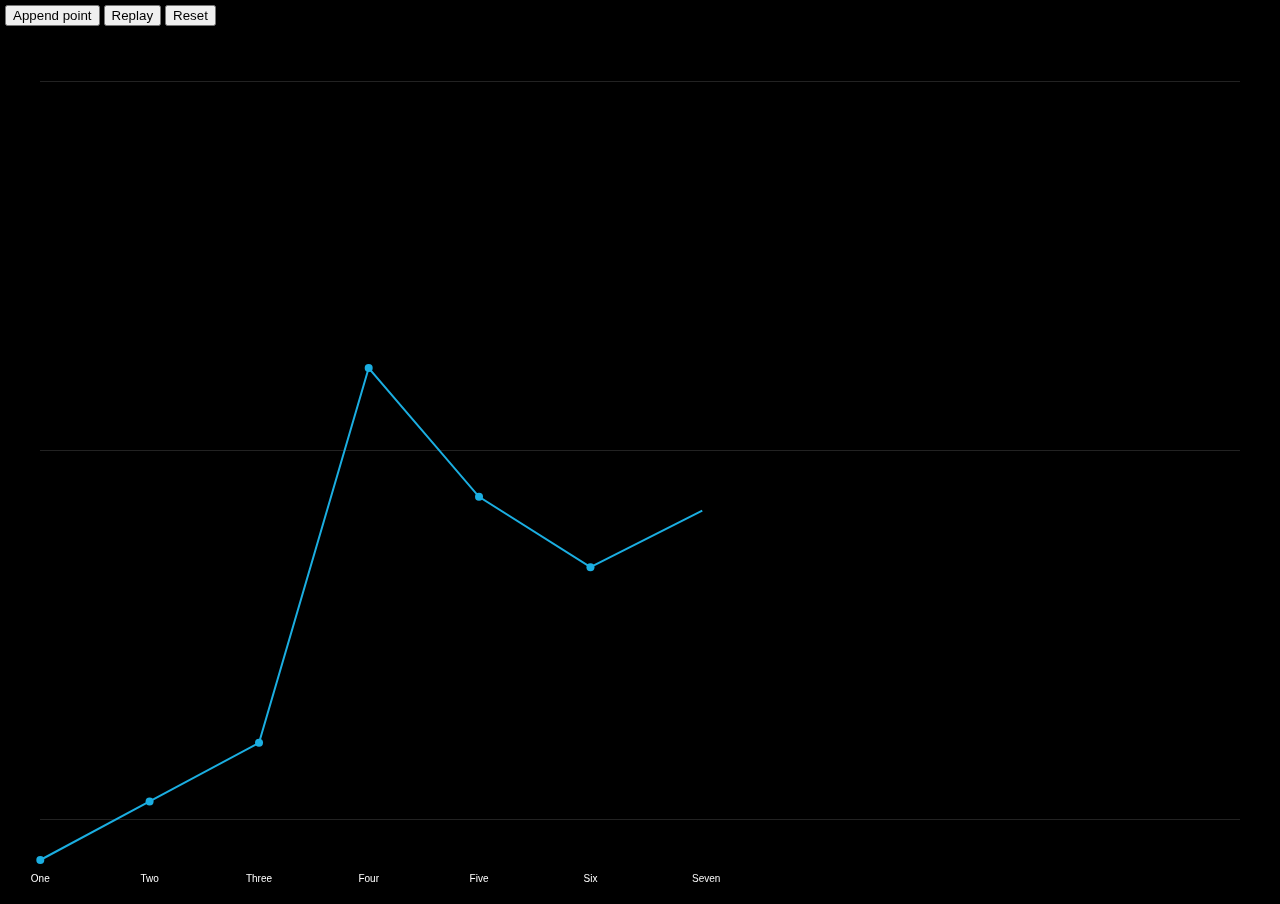
<file: 前端/动态折线图-学习/index.html>
<!DOCTYPE html>
<html>

<head>
	<meta charset="UTF-8">

	<title>HTML5 Canvas动画折线图DEMO演示</title>

    <link rel="stylesheet" href="style.css" media="screen" type="text/css" />
</head>



<body>
<div>
	<button onclick="append();">Append point</button>
	<button onclick="restart();">Replay</button>
	<button onclick="reset();">Reset</button>
</div>


<div style="text-align:center;clear:both;position:absolute;top:0;left:280px"></div>


<script src="index.js"></script>


</body>
</html>
</file>
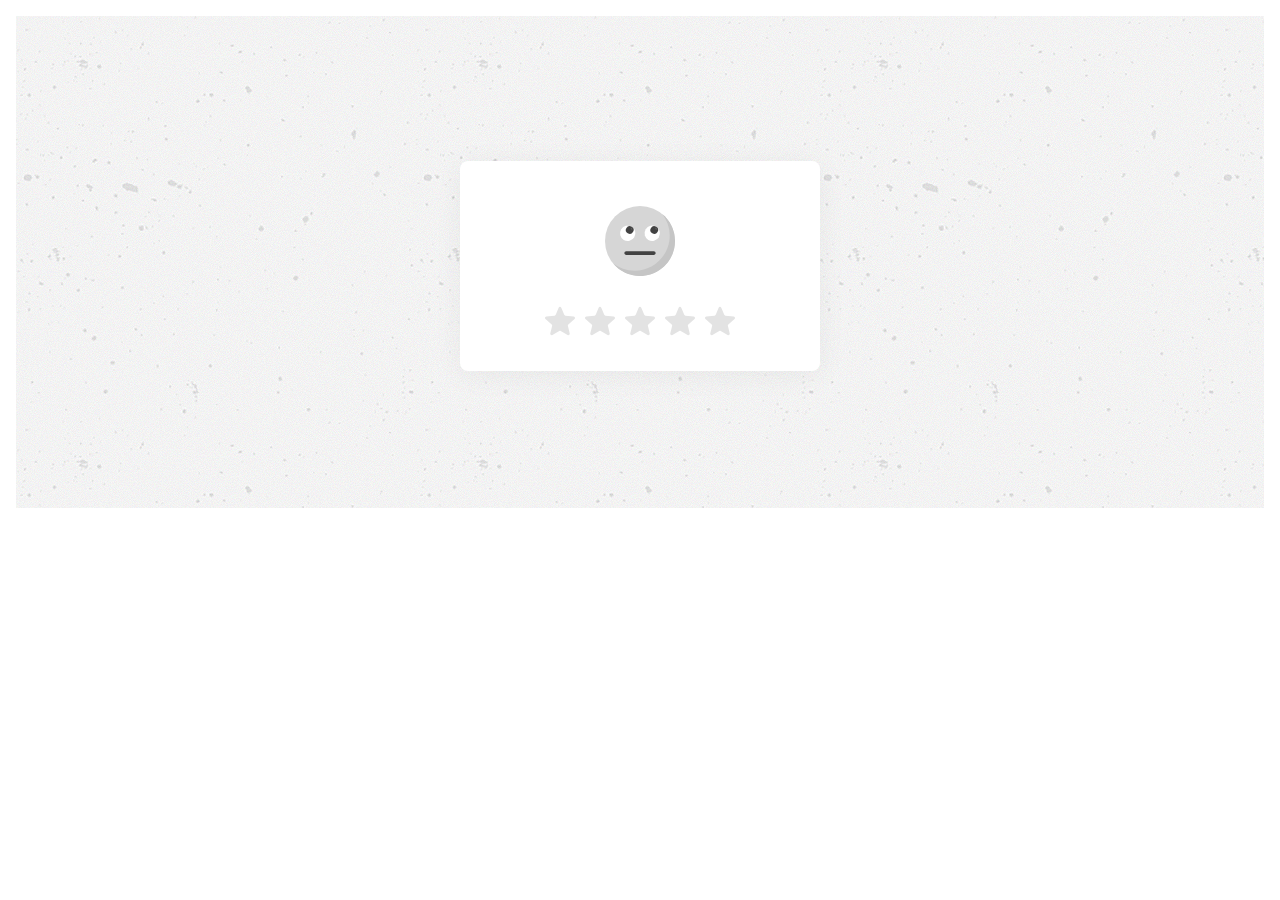
<file: 前端/打分按钮/index.html>
<!DOCTYPE html>
<html lang="en" >
<head>
<meta charset="UTF-8">
<title>CSS3 SVG实现带表情的投票打分插件DEMO演示</title>

<link rel="stylesheet" href="css/style.css">

</head>
<body>
<div style="text-align:center;clear:both">
</div>
<iframe frameborder="0" scrolling="no" src="index2.html" width="100%" height="500px"></iframe>
</body>
</html>
</file>
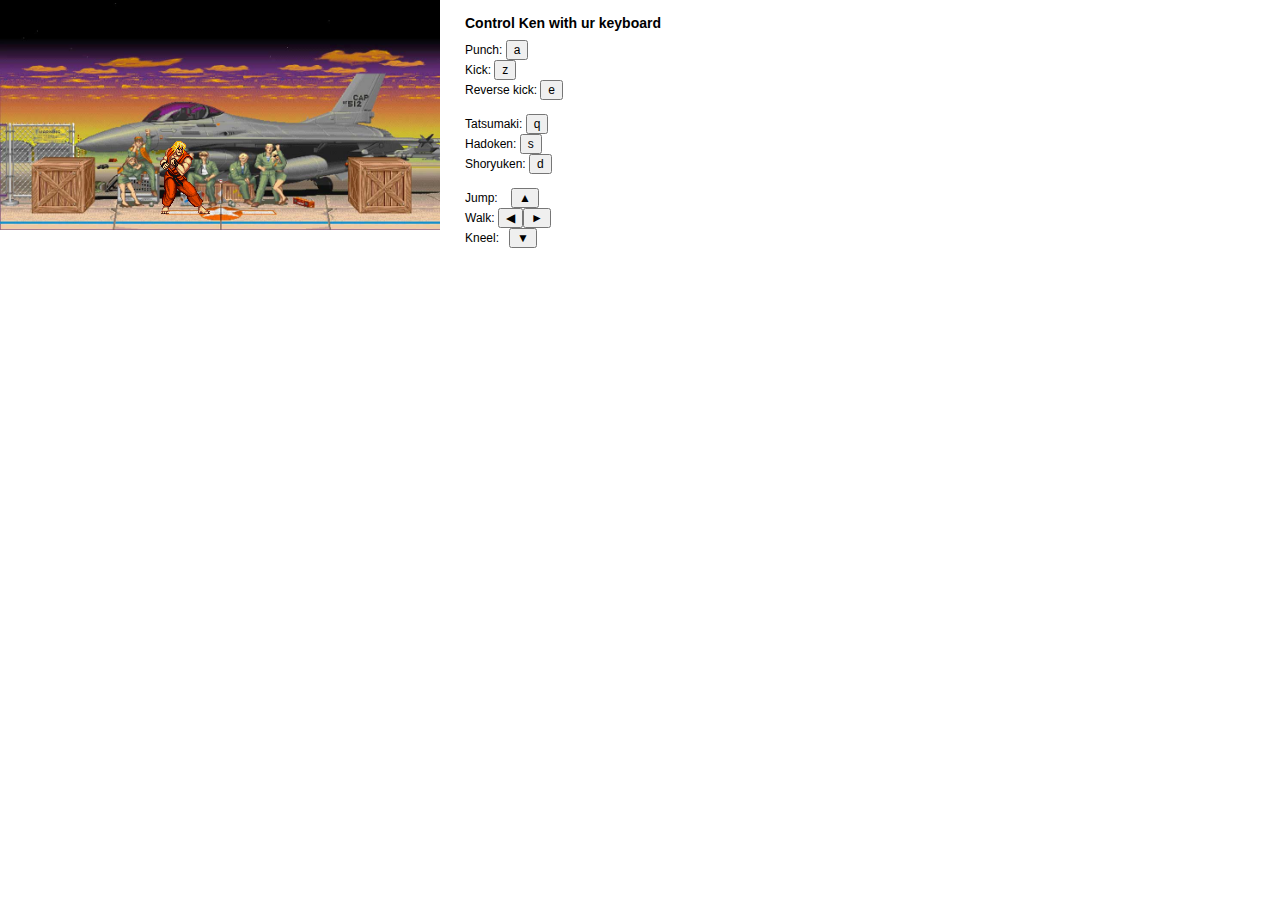
<file: 前端/拳皇基础/index.html>
<!DOCTYPE html>
<html>

<head>

  <meta charset="UTF-8">

  <title>HTML5街头霸王游戏DEMO演示</title>

  <link rel="stylesheet" href="css/normalize.css">

    <link rel="stylesheet" href="css/style.css" media="screen" type="text/css" />

</head>

<body>

  <div class="stage">
  <div class="ken stance"></div>
</div>

<div class="commands">
  <h1>Control Ken with ur keyboard</h1>

    Punch: <button id="a">a</button><br>
    Kick: <button id="z">z</button><br>
    Reverse kick: <button id="e">e</button><br>
    <br>
    Tatsumaki: <button id="q">q</button><br>
    Hadoken: <button id="s">s</button><br>
    Shoryuken: <button id="d">d</button><br>
    <br>
    Jump: &nbsp;&nbsp;&nbsp;<button id="up">▲</button><br>
    Walk: <button id="left">◀</button><button id="right">►</button><br>
    Kneel: &nbsp;&nbsp;<button id="down">▼</button>
</div>

  <script src='js/jquery.js'></script>
  <script src="js/index.js"></script>
<div style="text-align:center;clear:both;">
</div>
</body>

</html>
</file>
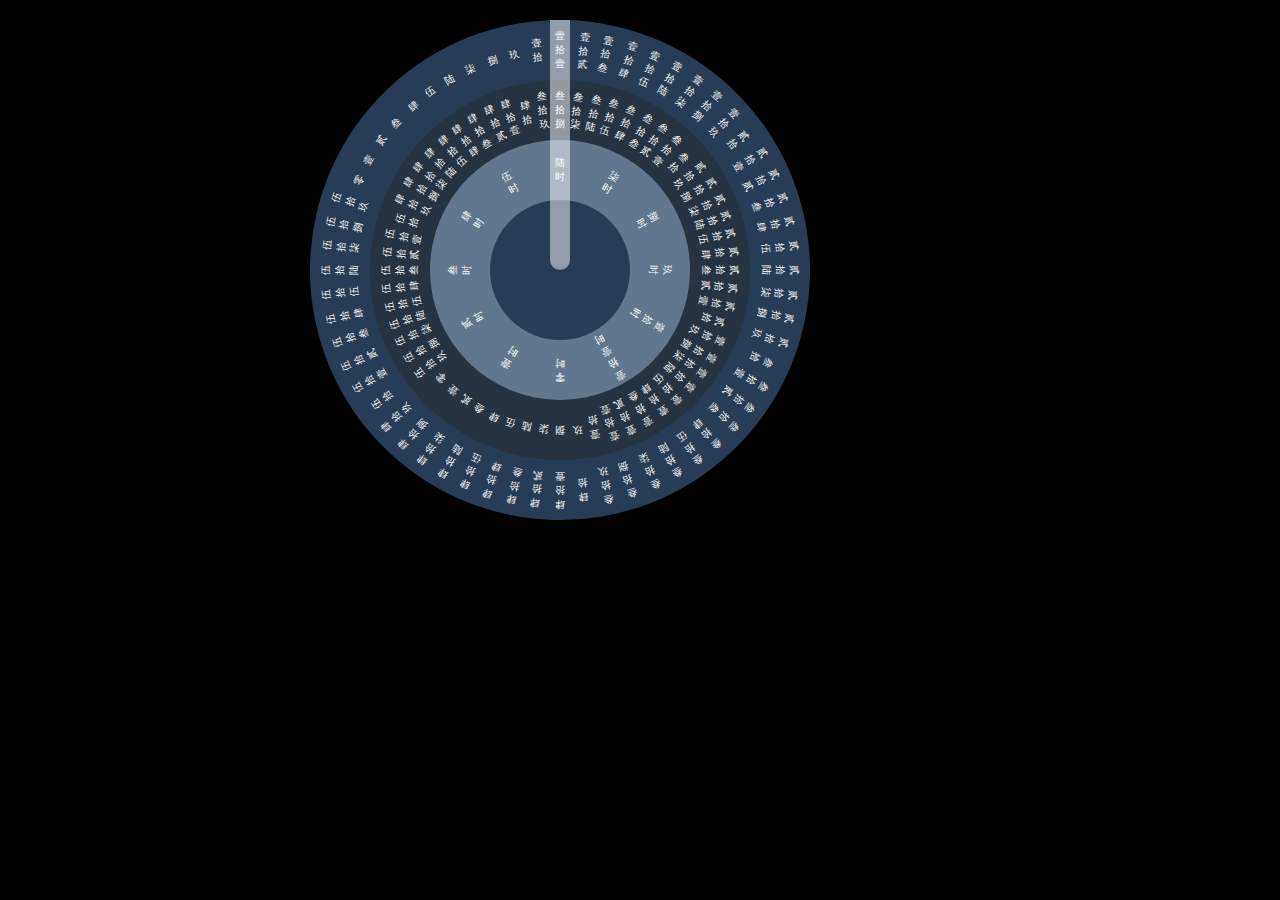
<file: 前端/网红时钟/index.html>
<!DOCTYPE html>
<html lang="en">
<head>
<meta charset="UTF-8">
<title>Title</title>

<link rel="stylesheet" href="common.css">
<link rel="stylesheet" href="demo5.css">

<script src="jquery-1.10.1.min.js"></script>
<script src="rotate.js"></script>
<script src="numToChinese.js"></script>
<script src="demo5.js"></script>

</head>
<body>
<div class="clock">
    <div class="second">
        <ul></ul>
        <div class="showRod"></div>
        <div class="needle"></div>
    </div>
    <div class="minute">
        <ul></ul>
    </div>
    <div class="hour">
        <ul></ul>
    </div>
    <div class="day"></div>
</div>

<script>
    window.onload = function(){
        secondHtml();
    }
</script>

</body>
</html>
</file>
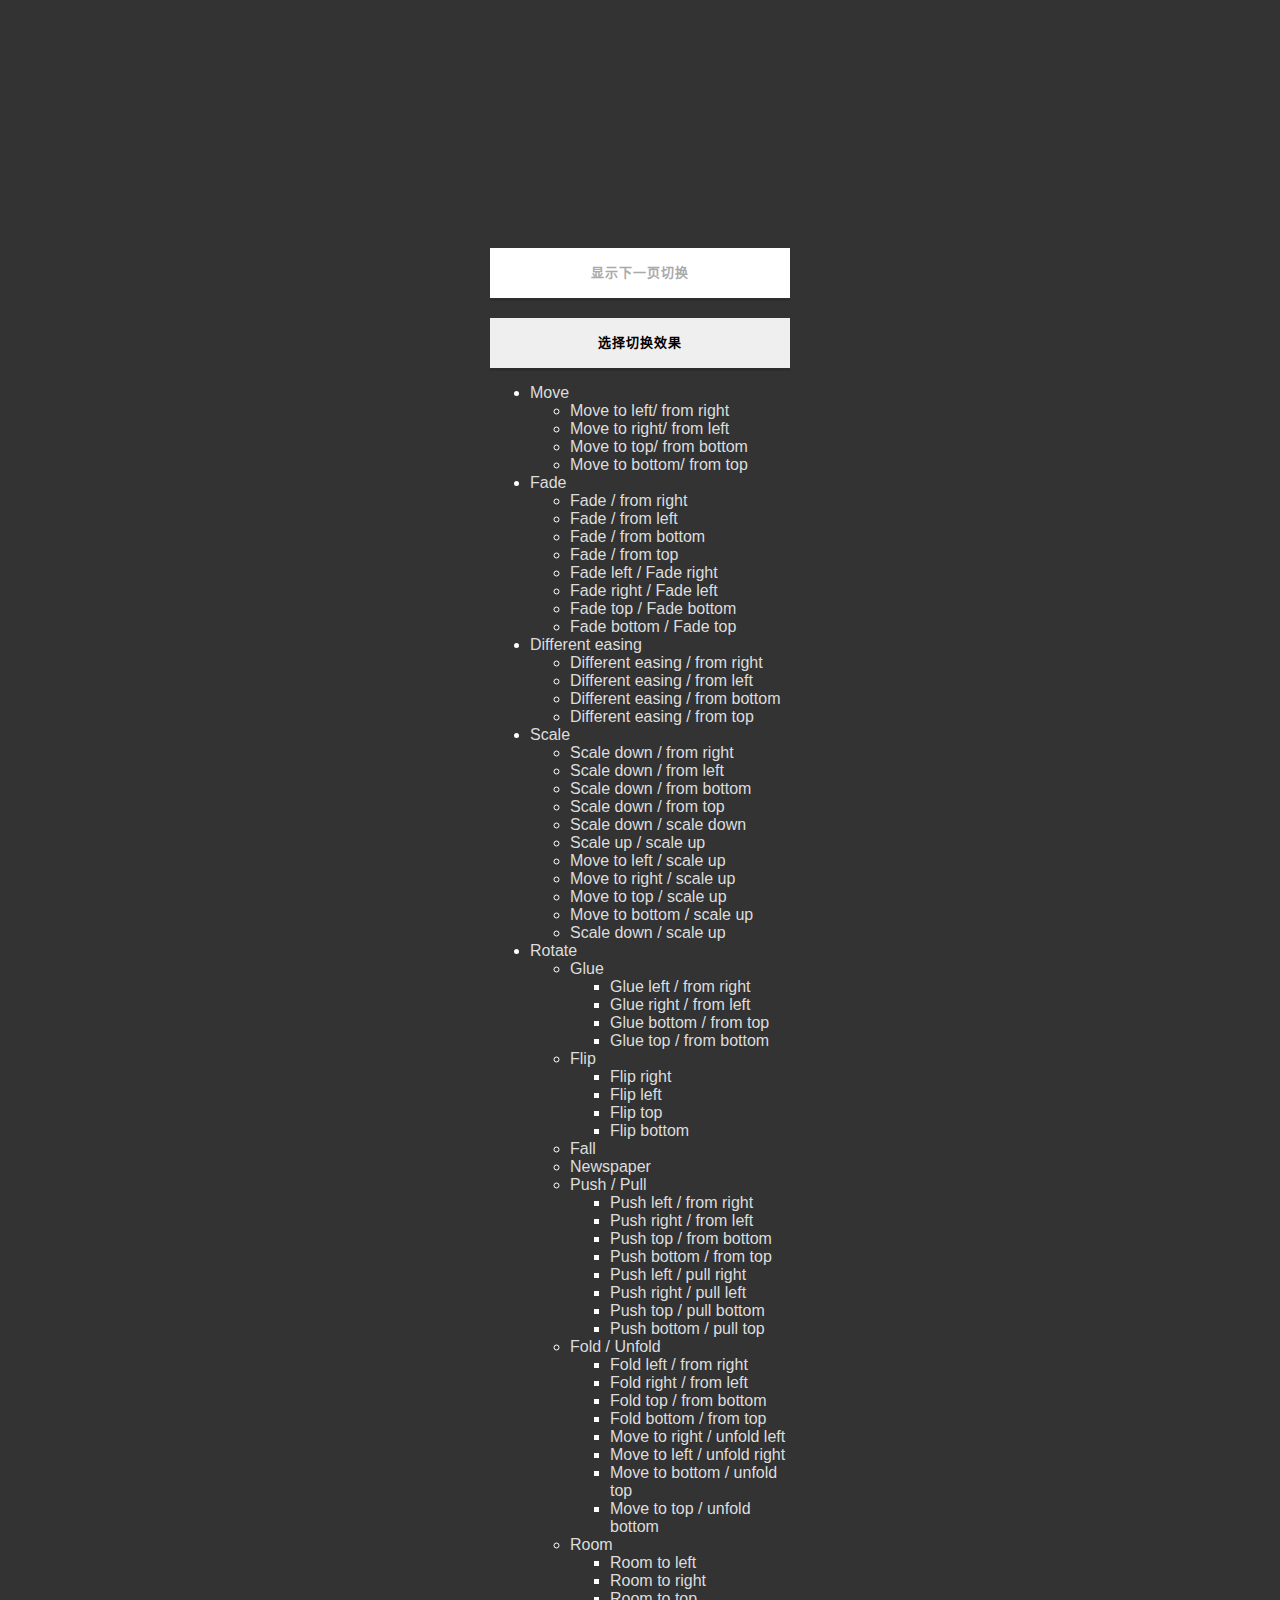
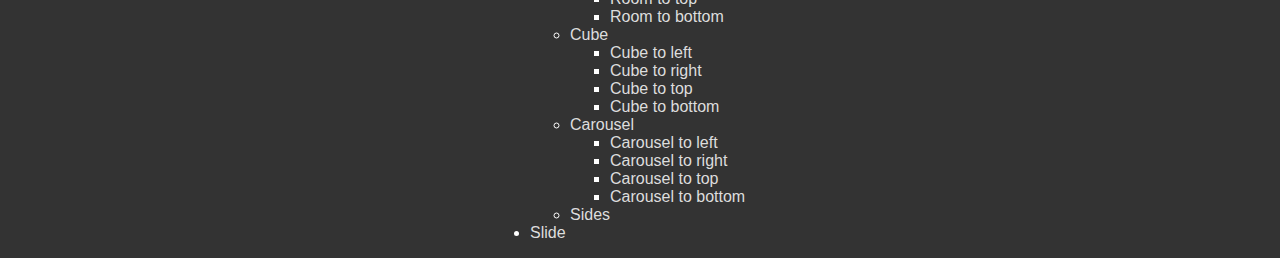
<file: 前端/页面切换/index.html>
<!DOCTYPE html>
<html lang="zh-cn" class="no-js">
	<head>
		<meta charset="UTF-8" />
		<meta http-equiv="X-UA-Compatible" content="IE=edge,chrome=1"> 
		<meta name="viewport" content="width=device-width, initial-scale=1.0"> 
		<title>一组超炫的页面切换效果（Page Transitions）</title>
		<meta name="description" content="A Collection of Page Transitions with CSS Animations" />
		<meta name="keywords" content="page transition, css animation, website, effect, css3, jquery" />
		<meta name="author" content="Codrops" />
		<link rel="shortcut icon" href="../favicon.ico"> 
		<link rel="stylesheet" type="text/css" href="css/default.css" />
		<!--<link rel="stylesheet" type="text/css" href="css/multilevelmenu.css" />-->
		<link rel="stylesheet" type="text/css" href="css/component.css" />
		<link rel="stylesheet" type="text/css" href="css/animations.css" />
		<script src="js/modernizr.custom.js"></script>
		<!--<link rel="stylesheet" href="http://dreamsky.github.io/main/blog/common/init.css">-->
		<script src="http://dreamsky.github.io/main/blog/common/jquery.min.js"></script>
		<!--<script src="http://dreamsky.github.io/main/blog/common/init.js"></script>	-->
	</head>
	<body>	
		<div class="pt-triggers">
			<button id="iterateEffects" class="pt-touch-button">显示下一页切换</button>
			<div id="dl-menu" class="dl-menuwrapper">
				<button class="dl-trigger">选择切换效果</button>
				<ul class="dl-menu">
					<li>
						<a href="#">Move</a>
						<ul class="dl-submenu">
							<li data-animation="1"><a href="#">Move to left/ from right</a></li>
							<li data-animation="2"><a href="#">Move to right/ from left</a></li>
							<li data-animation="3"><a href="#">Move to top/ from bottom</a></li>
							<li data-animation="4"><a href="#">Move to bottom/ from top</a></li>
						</ul>
					</li>
					<li>
						<a href="#">Fade</a>
						<ul class="dl-submenu">
							<li data-animation="5"><a href="#">Fade / from right</a></li>
							<li data-animation="6"><a href="#">Fade / from left</a></li>
							<li data-animation="7"><a href="#">Fade / from bottom</a></li>
							<li data-animation="8"><a href="#">Fade / from top</a></li>
							<li data-animation="9"><a href="#">Fade left / Fade right</a></li>
							<li data-animation="10"><a href="#">Fade right / Fade left</a></li>
							<li data-animation="11"><a href="#">Fade top / Fade bottom</a></li>
							<li data-animation="12"><a href="#">Fade bottom / Fade top</a></li>
						</ul>
					</li>
					<li>
						<a href="#">Different easing</a>
						<ul class="dl-submenu">
							<li data-animation="13"><a href="#">Different easing / from right</a></li>
							<li data-animation="14"><a href="#">Different easing / from left</a></li>
							<li data-animation="15"><a href="#">Different easing / from bottom</a></li>
							<li data-animation="16"><a href="#">Different easing / from top</a></li>
						</ul>
					</li>
					<li>
						<a href="#">Scale</a>
						<ul class="dl-submenu">
							<li data-animation="17"><a href="#">Scale down / from right</a></li>
							<li data-animation="18"><a href="#">Scale down / from left</a></li>
							<li data-animation="19"><a href="#">Scale down / from bottom</a></li>
							<li data-animation="20"><a href="#">Scale down / from top</a></li>
							<li data-animation="21"><a href="#">Scale down / scale down</a></li>
							<li data-animation="22"><a href="#">Scale up / scale up</a></li>
							<li data-animation="23"><a href="#">Move to left / scale up</a></li>
							<li data-animation="24"><a href="#">Move to right / scale up</a></li>
							<li data-animation="25"><a href="#">Move to top / scale up</a></li>
							<li data-animation="26"><a href="#">Move to bottom / scale up</a></li>
							<li data-animation="27"><a href="#">Scale down / scale up</a></li>
						</ul>
					</li>
					<li>
						<a href="#">Rotate</a>
						<ul class="dl-submenu">
							<li>
								<a href="#">Glue</a>
								<ul class="dl-submenu">
									<li data-animation="28"><a href="#">Glue left / from right</a></li>
									<li data-animation="29"><a href="#">Glue right / from left</a></li>
									<li data-animation="30"><a href="#">Glue bottom / from top</a></li>
									<li data-animation="31"><a href="#">Glue top / from bottom</a></li>
								</ul>
							</li>
							<li>
								<a href="#">Flip</a>
								<ul class="dl-submenu">
									<li data-animation="32"><a href="#">Flip right</a></li>
									<li data-animation="33"><a href="#">Flip left</a></li>
									<li data-animation="34"><a href="#">Flip top</a></li>
									<li data-animation="35"><a href="#">Flip bottom</a></li>
								</ul>
							</li>
							<li data-animation="36"><a href="#">Fall</a></li>
							<li data-animation="37"><a href="#">Newspaper</a></li>
							<li>
								<a href="#">Push / Pull</a>
								<ul class="dl-submenu">
									<li data-animation="38"><a href="#">Push left / from right</a></li>
									<li data-animation="39"><a href="#">Push right / from left</a></li>
									<li data-animation="40"><a href="#">Push top / from bottom</a></li>
									<li data-animation="41"><a href="#">Push bottom / from top</a></li>

									<li data-animation="42"><a href="#">Push left / pull right</a></li>
									<li data-animation="43"><a href="#">Push right / pull left</a></li>
									<li data-animation="44"><a href="#">Push top / pull bottom</a></li>
									<li data-animation="45"><a href="#">Push bottom / pull top</a></li>
								</ul>
							</li>
							<li>
								<a href="#">Fold / Unfold</a>
								<ul class="dl-submenu">
									<li data-animation="46"><a href="#">Fold left / from right</a></li>
									<li data-animation="47"><a href="#">Fold right / from left</a></li>
									<li data-animation="48"><a href="#">Fold top / from bottom</a></li>
									<li data-animation="49"><a href="#">Fold bottom / from top</a></li>
									<li data-animation="50"><a href="#">Move to right / unfold left</a></li>
									<li data-animation="51"><a href="#">Move to left / unfold right</a></li>
									<li data-animation="52"><a href="#">Move to bottom / unfold top</a></li>
									<li data-animation="53"><a href="#">Move to top / unfold bottom</a></li>
								</ul>
							</li>
							<li>
								<a href="#">Room</a>
								<ul class="dl-submenu">
									<li data-animation="54"><a href="#">Room to left</a></li>
									<li data-animation="55"><a href="#">Room to right</a></li>
									<li data-animation="56"><a href="#">Room to top</a></li>
									<li data-animation="57"><a href="#">Room to bottom</a></li>
								</ul>
							</li>
							<li>
								<a href="#">Cube</a>
								<ul class="dl-submenu">
									<li data-animation="58"><a href="#">Cube to left</a></li>
									<li data-animation="59"><a href="#">Cube to right</a></li>
									<li data-animation="60"><a href="#">Cube to top</a></li>
									<li data-animation="61"><a href="#">Cube to bottom</a></li>
								</ul>
							</li>
							<li>
								<a href="#">Carousel</a>
								<ul class="dl-submenu">
									<li data-animation="62"><a href="#">Carousel to left</a></li>
									<li data-animation="63"><a href="#">Carousel to right</a></li>
									<li data-animation="64"><a href="#">Carousel to top</a></li>
									<li data-animation="65"><a href="#">Carousel to bottom</a></li>
								</ul>
							</li>
							<li data-animation="66"><a href="#">Sides</a></li>
						</ul>
					</li>
					<li data-animation="67"><a href="#">Slide</a></li>
				</ul>
				<div class="footer-banner" style="position:absolute;bottom:-350px;left:-200px;width:728px; margin:30px auto"></div>
			</div><!-- /dl-menu-wrapper-->
		</div><!-- /triggers -->

		<div id="pt-main" class="pt-perspective">
			<div class="pt-page pt-page-1"></div>
			<div class="pt-page pt-page-2"></div>
			<div class="pt-page pt-page-3"><h1><span>A collection of</span>页面切换效果</h1></div>
			<div class="pt-page pt-page-4"><h1><span>A collection of</span>页面切换效果</h1></div>
			<div class="pt-page pt-page-5"><h1><span>A collection of</span>页面切换效果</h1></div>
			<div class="pt-page pt-page-6"><h1><span>A collection of</span>页面切换效果</h1></div>
		</div>
		
		<div class="pt-message">
			<p>亲，你的浏览器不支持 CSS 动画，请使用 Chrome,Firefox,Safari 等浏览器浏览.</p>
		</div>
		<script src="js/jquery.dlmenu.js"></script>
		<script src="js/pagetransitions.js"></script>
	</body>
</html>
</file>
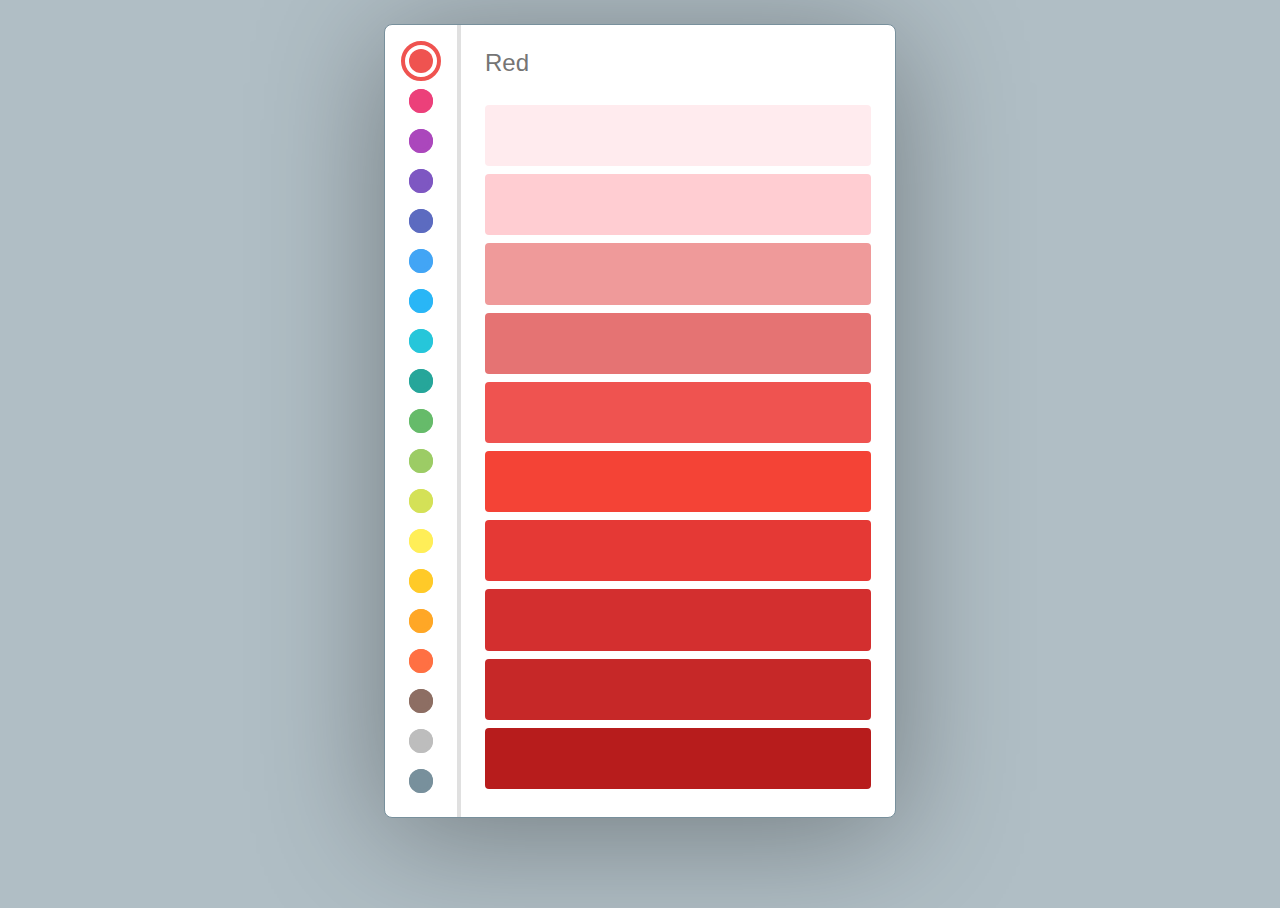
<file: 前端/颜色汇总板/index.html>
<!DOCTYPE html>
<html>
<head>
<meta charset="utf-8">
<title>HTML5 CSS3颜色选取并复制十六进制值DEMO演示</title>

<style>
html {
  box-sizing: border-box;
  height: 100%;
}

*,
*:before,
*:after {
  box-sizing: inherit;
}
@media (prefers-reduced-motion: reduce) {
  *,
  *:before,
  *:after {
    -webkit-animation-duration: 0ms !important;
            animation-duration: 0ms !important;
    transition-duration: 0ms !important;
  }
}

body {
  height: 100%;
}

img {
  max-width: 100%;
  height: auto;
}

html {
  background-color: #b0bec5;
  font-family: "Roboto", sans-serif;
  font-weight: 500;
}

.container {
  padding: 1em;
}

.material-color-picker {
  display: flex;
  width: 32em;
  margin: 0 auto;
  background-color: white;
  border: 1px solid #78909c;
  border-radius: 0.5em;
  box-shadow: 0 1em 8em rgba(0, 0, 0, 0.35);
}
.material-color-picker__left-panel {
  z-index: 1;
}
.material-color-picker__right-panel {
  position: relative;
  flex-grow: 1;
  overflow: hidden;
}

.color-selector {
  margin: 0;
  padding: 0;
  list-style: none;
  display: flex;
  flex-direction: column;
  padding: 1em 0;
  border-right: 0.25em solid #E0E0E0;
}
.color-selector input[type='radio'] {
  display: none;
}
.color-selector label {
  position: relative;
  display: inline-block;
  padding: 0.5em 1.5em;
  cursor: pointer;
}
.color-selector label:before {
  content: '';
  display: inline-block;
  vertical-align: middle;
  padding: 0.75em;
  background-color: currentColor;
  border-radius: 50%;
}
.color-selector label:after {
  content: '';
  position: absolute;
  top: 50%;
  left: 50%;
  -webkit-transform: translate(-50%, -50%);
          transform: translate(-50%, -50%);
  padding: 0.5em;
  border: 0.25em solid;
  border-radius: 50%;
  transition: padding 250ms;
}
.color-selector input[type='radio']:checked + label:after {
  padding: 1em;
}

.color-palette-wrapper {
  position: absolute;
  top: 0;
  right: 0;
  bottom: 0;
  left: 0;
  -webkit-transform: translateX(-100%);
          transform: translateX(-100%);
  display: flex;
  flex-direction: column;
  padding: 1.5em;
}
.color-palette-wrapper.js-active {
  -webkit-transform: translateX(0);
          transform: translateX(0);
}

.color-palette-header {
  display: flex;
  justify-content: space-between;
  margin: 0;
  margin-bottom: 1em;
  font-weight: 400;
  color: #757575;
}

.color-palette {
  margin: 0;
  padding: 0;
  list-style: none;
  display: flex;
  flex-direction: column;
  flex-grow: 1;
}
.color-palette__item {
  position: relative;
  display: flex;
  align-items: center;
  justify-content: space-between;
  flex-grow: 1;
  margin: 0.25em 0;
  padding: 0 1em;
  border-radius: 0.25em;
  font-family: "Roboto Mono", monospace;
  transition: -webkit-transform 250ms;
  transition: transform 250ms;
  transition: transform 250ms, -webkit-transform 250ms;
  cursor: pointer;
}
.color-palette__item:hover {
  -webkit-transform: scale(1.05);
          transform: scale(1.05);
}

.copied-indicator {
  position: absolute;
  top: 50%;
  left: 50%;
  -webkit-transform: translate(-50%, 0);
          transform: translate(-50%, 0);
  opacity: 0;
  transition: all 250ms;
}
.copied-indicator.js-copied {
  -webkit-transform: translate(-50%, -50%);
          transform: translate(-50%, -50%);
  opacity: 0.75;
}
</style>

</head>
<body>

<script src="js/knockout-min.js"></script>
<!--<script src="js/clipboard.min.js"></script>-->
<script src="js/clipboard.js"></script>
<!--<script src="https://cdn.staticfile.org/jquery/2.1.1/jquery.min.js"></script>-->
<!--<script src="https://cdn.staticfile.org/vue/2.2.2/vue.min.js"></script>-->
<!--<script src="https://cdn.jsdelivr.net/npm/clipboard@2/dist/clipboard.min.js"></script>-->
<div style="text-align:center;clear:both;">
</div>
<div class="container">
    <div class="material-color-picker">
        <div class="material-color-picker__left-panel">
            <ol class="color-selector" data-bind="foreach: materialColors">
                <li>
                    <input name="material-color" type="radio" data-bind="attr: { id: 'materialColor' + $index() }, checked: selectedColor, value: color" >
                    <label data-bind="attr: { for: 'materialColor' + $index(), title: color }, style: { 'color': $data.variations[4].hex }"></label>
                </li>
            </ol>
        </div>
        <div class="material-color-picker__right-panel" data-bind="foreach: materialColors">
            <div class="color-palette-wrapper" data-bind="css: { 'js-active': selectedColor() === color }">
                <h2 class="color-palette-header" data-bind="text: color"></h2>
                <ol class="color-palette" data-bind="foreach: variations">
                    <li id="clipboardItem" class="color-palette__item" data-bind="attr: { 'data-clipboard-text': hex }, style: { 'background-color': hex }">
                        <!--<span data-bind="text: weight"></span>-->
                        <!--<span data-bind="text: hex"></span>-->
                        <span class="copied-indicator" data-bind="css: { 'js-copied': copiedHex() === hex }">Copy Success!</span>
                    </li>
                </ol>
            </div>
        </div>
    </div>
</div>

<script>
var copiedHex = ko.observable();

var clipboard = new ClipboardJS('#clipboardItem');
//var clipboard = new Clipboard('.color-palette__item');
clipboard.on('success', function(el) {
    console.clear();
    console.info('Action:', el.action);
    console.info('Text:', el.text);
    console.info('Trigger:', el.trigger);
    el.clearSelection();

    copiedHex(el.text);
});

///

var selectedColor = ko.observable("Red"); // lazy

ko.applyBindings({
    materialColors: [
        {
            color: "Red",
            variations: [
                {
                    weight: 50,
                    hex: "#FFEBEE"
                },
                {
                    weight: 100,
                    hex: "#FFCDD2"
                },
                {
                    weight: 200,
                    hex: "#EF9A9A"
                },
                {
                    weight: 300,
                    hex: "#E57373"
                },
                {
                    weight: 400,
                    hex: "#EF5350"
                },
                {
                    weight: 500,
                    hex: "#F44336"
                },
                {
                    weight: 600,
                    hex: "#E53935"
                },
                {
                    weight: 700,
                    hex: "#D32F2F"
                },
                {
                    weight: 800,
                    hex: "#C62828"
                },
                {
                    weight: 900,
                    hex: "#B71C1C"
                }
            ]
        },
        {
            color: "Pink",
            variations: [
                {
                    weight: 50,
                    hex: "#FCE4EC"
                },
                {
                    weight: 100,
                    hex: "#F8BBD0"
                },
                {
                    weight: 200,
                    hex: "#F48FB1"
                },
                {
                    weight: 300,
                    hex: "#F06292"
                },
                {
                    weight: 400,
                    hex: "#EC407A"
                },
                {
                    weight: 500,
                    hex: "#E91E63"
                },
                {
                    weight: 600,
                    hex: "#D81B60"
                },
                {
                    weight: 700,
                    hex: "#C2185B"
                },
                {
                    weight: 800,
                    hex: "#AD1457"
                },
                {
                    weight: 900,
                    hex: "#880E4F"
                }
            ]
        },
        {
            color: "Purple",
            variations: [
                {
                    weight: 50,
                    hex: "#F3E5F5"
                },
                {
                    weight: 100,
                    hex: "#E1BEE7"
                },
                {
                    weight: 200,
                    hex: "#CE93D8"
                },
                {
                    weight: 300,
                    hex: "#BA68C8"
                },
                {
                    weight: 400,
                    hex: "#AB47BC"
                },
                {
                    weight: 500,
                    hex: "#9C27B0"
                },
                {
                    weight: 600,
                    hex: "#8E24AA"
                },
                {
                    weight: 700,
                    hex: "#7B1FA2"
                },
                {
                    weight: 800,
                    hex: "#6A1B9A"
                },
                {
                    weight: 900,
                    hex: "#4A148C"
                }
            ]
        },
        {
            color: "Deep Purple",
            variations: [
                {
                    weight: 50,
                    hex: "#EDE7F6"
                },
                {
                    weight: 100,
                    hex: "#D1C4E9"
                },
                {
                    weight: 200,
                    hex: "#B39DDB"
                },
                {
                    weight: 300,
                    hex: "#9575CD"
                },
                {
                    weight: 400,
                    hex: "#7E57C2"
                },
                {
                    weight: 500,
                    hex: "#673AB7"
                },
                {
                    weight: 600,
                    hex: "#5E35B1"
                },
                {
                    weight: 700,
                    hex: "#512DA8"
                },
                {
                    weight: 800,
                    hex: "#4527A0"
                },
                {
                    weight: 900,
                    hex: "#311B92"
                }
            ]
        },
        {
            color: "Indigo",
            variations: [
                {
                    weight: 50,
                    hex: "#E8EAF6"
                },
                {
                    weight: 100,
                    hex: "#C5CAE9"
                },
                {
                    weight: 200,
                    hex: "#9FA8DA"
                },
                {
                    weight: 300,
                    hex: "#7986CB"
                },
                {
                    weight: 400,
                    hex: "#5C6BC0"
                },
                {
                    weight: 500,
                    hex: "#3F51B5"
                },
                {
                    weight: 600,
                    hex: "#3949AB"
                },
                {
                    weight: 700,
                    hex: "#303F9F"
                },
                {
                    weight: 800,
                    hex: "#283593"
                },
                {
                    weight: 900,
                    hex: "#1A237E"
                }
            ]
        },
        {
            color: "Blue",
            variations: [
                {
                    weight: 50,
                    hex: "#E3F2FD"
                },
                {
                    weight: 100,
                    hex: "#BBDEFB"
                },
                {
                    weight: 200,
                    hex: "#90CAF9"
                },
                {
                    weight: 300,
                    hex: "#64B5F6"
                },
                {
                    weight: 400,
                    hex: "#42A5F5"
                },
                {
                    weight: 500,
                    hex: "#2196F3"
                },
                {
                    weight: 600,
                    hex: "#1E88E5"
                },
                {
                    weight: 700,
                    hex: "#1976D2"
                },
                {
                    weight: 800,
                    hex: "#1565C0"
                },
                {
                    weight: 900,
                    hex: "#0D47A1"
                }
            ]
        },
        {
            color: "Light Blue",
            variations: [
                {
                    weight: 50,
                    hex: "#E1F5FE"
                },
                {
                    weight: 100,
                    hex: "#B3E5FC"
                },
                {
                    weight: 200,
                    hex: "#81D4FA"
                },
                {
                    weight: 300,
                    hex: "#4FC3F7"
                },
                {
                    weight: 400,
                    hex: "#29B6F6"
                },
                {
                    weight: 500,
                    hex: "#03A9F4"
                },
                {
                    weight: 600,
                    hex: "#039BE5"
                },
                {
                    weight: 700,
                    hex: "#0288D1"
                },
                {
                    weight: 800,
                    hex: "#0277BD"
                },
                {
                    weight: 900,
                    hex: "#01579B"
                }
            ]
        },
        {
            color: "Cyan",
            variations: [
                {
                    weight: 50,
                    hex: "#E0F7FA"
                },
                {
                    weight: 100,
                    hex: "#B2EBF2"
                },
                {
                    weight: 200,
                    hex: "#80DEEA"
                },
                {
                    weight: 300,
                    hex: "#4DD0E1"
                },
                {
                    weight: 400,
                    hex: "#26C6DA"
                },
                {
                    weight: 500,
                    hex: "#00BCD4"
                },
                {
                    weight: 600,
                    hex: "#00ACC1"
                },
                {
                    weight: 700,
                    hex: "#0097A7"
                },
                {
                    weight: 800,
                    hex: "#00838F"
                },
                {
                    weight: 900,
                    hex: "#006064"
                }
            ]
        },
        {
            color: "Teal",
            variations: [
                {
                    weight: 50,
                    hex: "#E0F2F1"
                },
                {
                    weight: 100,
                    hex: "#B2DFDB"
                },
                {
                    weight: 200,
                    hex: "#80CBC4"
                },
                {
                    weight: 300,
                    hex: "#4DB6AC"
                },
                {
                    weight: 400,
                    hex: "#26A69A"
                },
                {
                    weight: 500,
                    hex: "#009688"
                },
                {
                    weight: 600,
                    hex: "#00897B"
                },
                {
                    weight: 700,
                    hex: "#00796B"
                },
                {
                    weight: 800,
                    hex: "#00695C"
                },
                {
                    weight: 900,
                    hex: "#004D40"
                }
            ]
        },
        {
            color: "Green",
            variations: [
                {
                    weight: 50,
                    hex: "#E8F5E9"
                },
                {
                    weight: 100,
                    hex: "#C8E6C9"
                },
                {
                    weight: 200,
                    hex: "#A5D6A7"
                },
                {
                    weight: 300,
                    hex: "#81C784"
                },
                {
                    weight: 400,
                    hex: "#66BB6A"
                },
                {
                    weight: 500,
                    hex: "#4CAF50"
                },
                {
                    weight: 600,
                    hex: "#43A047"
                },
                {
                    weight: 700,
                    hex: "#388E3C"
                },
                {
                    weight: 800,
                    hex: "#2E7D32"
                },
                {
                    weight: 900,
                    hex: "#1B5E20"
                }
            ]
        },
        {
            color: "Light Green",
            variations: [
                {
                    weight: 50,
                    hex: "#F1F8E9"
                },
                {
                    weight: 100,
                    hex: "#DCEDC8"
                },
                {
                    weight: 200,
                    hex: "#C5E1A5"
                },
                {
                    weight: 300,
                    hex: "#AED581"
                },
                {
                    weight: 400,
                    hex: "#9CCC65"
                },
                {
                    weight: 500,
                    hex: "#8BC34A"
                },
                {
                    weight: 600,
                    hex: "#7CB342"
                },
                {
                    weight: 700,
                    hex: "#689F38"
                },
                {
                    weight: 800,
                    hex: "#558B2F"
                },
                {
                    weight: 900,
                    hex: "#33691E"
                }
            ]
        },
        {
            color: "Lime",
            variations: [
                {
                    weight: 50,
                    hex: "#F9FBE7"
                },
                {
                    weight: 100,
                    hex: "#F0F4C3"
                },
                {
                    weight: 200,
                    hex: "#E6EE9C"
                },
                {
                    weight: 300,
                    hex: "#DCE775"
                },
                {
                    weight: 400,
                    hex: "#D4E157"
                },
                {
                    weight: 500,
                    hex: "#CDDC39"
                },
                {
                    weight: 600,
                    hex: "#C0CA33"
                },
                {
                    weight: 700,
                    hex: "#AFB42B"
                },
                {
                    weight: 800,
                    hex: "#9E9D24"
                },
                {
                    weight: 900,
                    hex: "#827717"
                }
            ]
        },
        {
            color: "Yellow",
            variations: [
                {
                    weight: 50,
                    hex: "#FFFDE7"
                },
                {
                    weight: 100,
                    hex: "#FFF9C4"
                },
                {
                    weight: 200,
                    hex: "#FFF59D"
                },
                {
                    weight: 300,
                    hex: "#FFF176"
                },
                {
                    weight: 400,
                    hex: "#FFEE58"
                },
                {
                    weight: 500,
                    hex: "#FFEB3B"
                },
                {
                    weight: 600,
                    hex: "#FDD835"
                },
                {
                    weight: 700,
                    hex: "#FBC02D"
                },
                {
                    weight: 800,
                    hex: "#F9A825"
                },
                {
                    weight: 900,
                    hex: "#F57F17"
                }
            ]
        },
        {
            color: "Amber",
            variations: [
                {
                    weight: 50,
                    hex: "#FFF8E1"
                },
                {
                    weight: 100,
                    hex: "#FFECB3"
                },
                {
                    weight: 200,
                    hex: "#FFE082"
                },
                {
                    weight: 300,
                    hex: "#FFD54F"
                },
                {
                    weight: 400,
                    hex: "#FFCA28"
                },
                {
                    weight: 500,
                    hex: "#FFC107"
                },
                {
                    weight: 600,
                    hex: "#FFB300"
                },
                {
                    weight: 700,
                    hex: "#FFA000"
                },
                {
                    weight: 800,
                    hex: "#FF8F00"
                },
                {
                    weight: 900,
                    hex: "#FF6F00"
                }
            ]
        },
        {
            color: "Orange",
            variations: [
                {
                    weight: 50,
                    hex: "#FFF3E0"
                },
                {
                    weight: 100,
                    hex: "#FFE0B2"
                },
                {
                    weight: 200,
                    hex: "#FFCC80"
                },
                {
                    weight: 300,
                    hex: "#FFB74D"
                },
                {
                    weight: 400,
                    hex: "#FFA726"
                },
                {
                    weight: 500,
                    hex: "#FF9800"
                },
                {
                    weight: 600,
                    hex: "#FB8C00"
                },
                {
                    weight: 700,
                    hex: "#F57C00"
                },
                {
                    weight: 800,
                    hex: "#EF6C00"
                },
                {
                    weight: 900,
                    hex: "#E65100"
                }
            ]
        },
        {
            color: "Deep Orange",
            variations: [
                {
                    weight: 50,
                    hex: "#FBE9E7"
                },
                {
                    weight: 100,
                    hex: "#FFCCBC"
                },
                {
                    weight: 200,
                    hex: "#FFAB91"
                },
                {
                    weight: 300,
                    hex: "#FF8A65"
                },
                {
                    weight: 400,
                    hex: "#FF7043"
                },
                {
                    weight: 500,
                    hex: "#FF5722"
                },
                {
                    weight: 600,
                    hex: "#F4511E"
                },
                {
                    weight: 700,
                    hex: "#E64A19"
                },
                {
                    weight: 800,
                    hex: "#D84315"
                },
                {
                    weight: 900,
                    hex: "#BF360C"
                }
            ]
        },
        {
            color: "Brown",
            variations: [
                {
                    weight: 50,
                    hex: "#EFEBE9"
                },
                {
                    weight: 100,
                    hex: "#D7CCC8"
                },
                {
                    weight: 200,
                    hex: "#BCAAA4"
                },
                {
                    weight: 300,
                    hex: "#A1887F"
                },
                {
                    weight: 400,
                    hex: "#8D6E63"
                },
                {
                    weight: 500,
                    hex: "#795548"
                },
                {
                    weight: 600,
                    hex: "#6D4C41"
                },
                {
                    weight: 700,
                    hex: "#5D4037"
                },
                {
                    weight: 800,
                    hex: "#4E342E"
                },
                {
                    weight: 900,
                    hex: "#3E2723"
                }
            ]
        },
        {
            color: "Grey",
            variations: [
                {
                    weight: 50,
                    hex: "#FAFAFA"
                },
                {
                    weight: 100,
                    hex: "#F5F5F5"
                },
                {
                    weight: 200,
                    hex: "#EEEEEE"
                },
                {
                    weight: 300,
                    hex: "#E0E0E0"
                },
                {
                    weight: 400,
                    hex: "#BDBDBD"
                },
                {
                    weight: 500,
                    hex: "#9E9E9E"
                },
                {
                    weight: 600,
                    hex: "#757575"
                },
                {
                    weight: 700,
                    hex: "#616161"
                },
                {
                    weight: 800,
                    hex: "#424242"
                },
                {
                    weight: 900,
                    hex: "#212121"
                }
            ]
        },
        {
            color: "Blue Grey",
            variations: [
                {
                    weight: 50,
                    hex: "#ECEFF1"
                },
                {
                    weight: 100,
                    hex: "#CFD8DC"
                },
                {
                    weight: 200,
                    hex: "#B0BEC5"
                },
                {
                    weight: 300,
                    hex: "#90A4AE"
                },
                {
                    weight: 400,
                    hex: "#78909C"
                },
                {
                    weight: 500,
                    hex: "#607D8B"
                },
                {
                    weight: 600,
                    hex: "#546E7A"
                },
                {
                    weight: 700,
                    hex: "#455A64"
                },
                {
                    weight: 800,
                    hex: "#37474F"
                },
                {
                    weight: 900,
                    hex: "#263238"
                }
            ]
        }
    ]
});
</script>

</body>
</html>
</file>
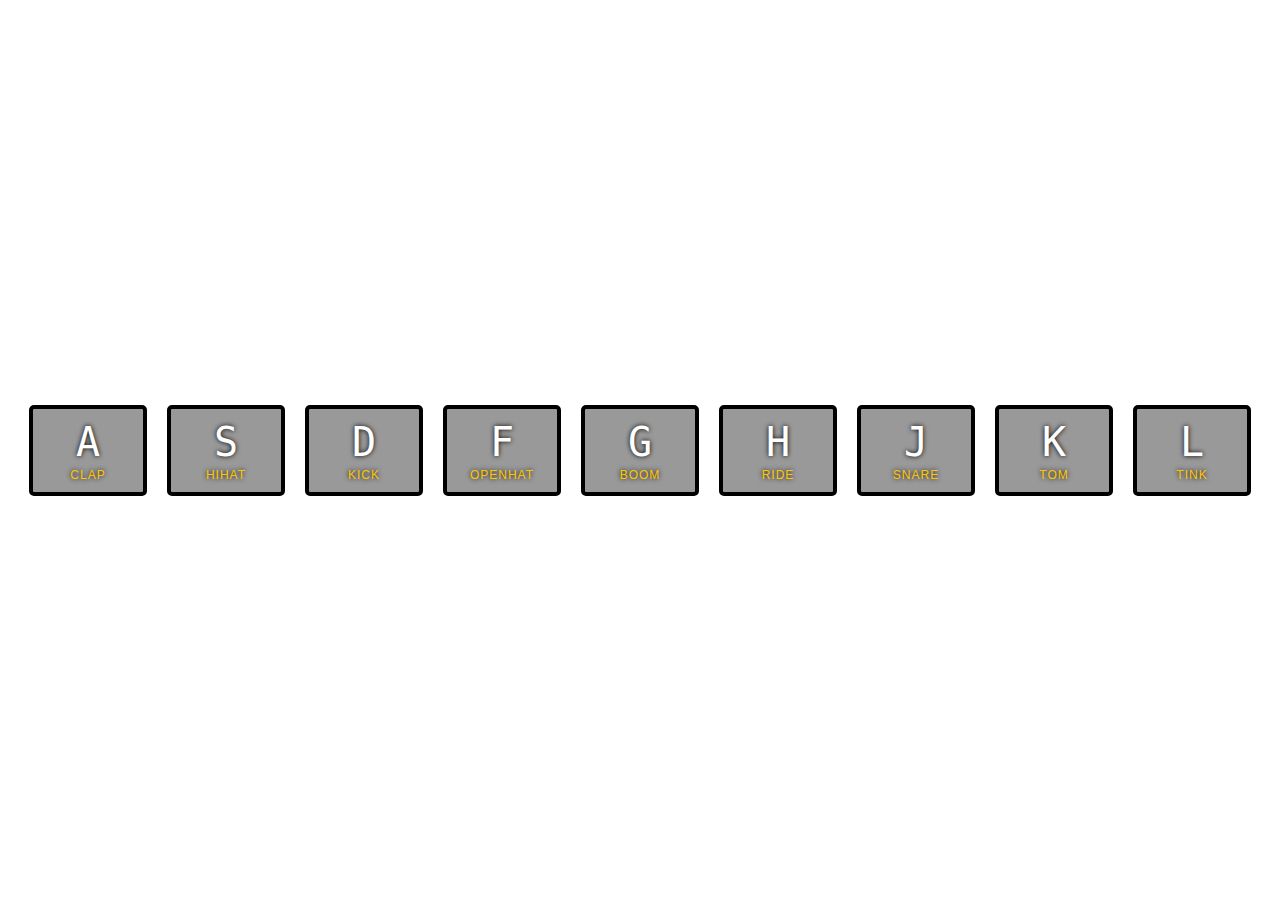
<file: 前端/30天教程/1爵士鼓页面/index.html>
<!DOCTYPE html>
<html lang="en">
<head>
    <meta charset="url-8">
    <title>day one</title>
<style>
html {
    font-size: 10px;
    background-size: cover;
    background-image: url(http://i.imgur.com/b9r5sEL.jpg);
}

body, html {
    margin: 0;
    padding: 0;
    font-family: sans-serif; /*非称线--字体的开始和结束之处没有特殊修饰*/
}

.keys {
    display: flex;  /* 指定为弹性布局 */
    flex: 0;  /*  flex-grow、flex-shrink、flex-basis的缩写，分别表示项目的放大比例、缩小比例、项目占据的主轴空间 */
    min-height: 100vh;  /* 设置段落的最小高度 */
    align-items: center;  /* 弹性盒子元素在该行的侧轴（纵轴）上居中放置 */
    justify-content: center;  /* 项目在主轴上的对齐方式 */
}

.key {
    border: .4rem solid black;
    border-radius: .5rem;
    margin: 1rem;
    padding: 1rem .5rem;
    font-size: 1.5rem;
    transition: all .07s ease;
    /* transition 属性设置元素当过渡效果，四个简写属性为：
    * 变化的属性：transition-property  - all所有属性都改变
    * 动画时间：transition-duration  - 它可以作用于任何元素，包括:before和:after伪元素。
    * 动画执行的方式：transition-timing-function  - ease：逐渐慢下来；linear：匀速；ease-in：由慢到快；ease-out：由快到慢；ease-in-out：先慢到快再到慢。
    * 动画延迟：transition-delay
    */
    width: 10rem;
    text-align: center;
    color: white;
    background: rgba(0, 0, 0, 0.4);
    text-shadow: 0 0 .5rem black;
}

.playing {
    transform: scale(1.1);
    border-color: #ffc600;
    box-shadow: 0 0 1rem #ffc600;
}

kbd {
    display: block;
    font-size: 4rem;
}

.sound {
    font-size: 1.2rem;
    text-transform: uppercase;  /* 	定义仅有大写字母 */
    letter-spacing: .1rem;  /* 定义字符之间的间距 */
    color: #ffc600;
}
</style>
</head>

<body>
    <div class="keys">
        <div data-key="65" class="key">
          <kbd>A</kbd>
          <span class="sound">clap</span>
        </div>
        <div data-key="83" class="key">
          <kbd>S</kbd>
          <span class="sound">hihat</span>
        </div>
        <div data-key="68" class="key">
          <kbd>D</kbd>
          <span class="sound">kick</span>
        </div>
        <div data-key="70" class="key">
          <kbd>F</kbd>
          <span class="sound">openhat</span>
        </div>
        <div data-key="71" class="key">
          <kbd>G</kbd>
          <span class="sound">boom</span>
        </div>
        <div data-key="72" class="key">
          <kbd>H</kbd>
          <span class="sound">ride</span>
        </div>
        <div data-key="74" class="key">
          <kbd>J</kbd>
          <span class="sound">snare</span>
        </div>
        <div data-key="75" class="key">
          <kbd>K</kbd>
          <span class="sound">tom</span>
        </div>
        <div data-key="76" class="key">
          <kbd>L</kbd>
          <span class="sound">tink</span>
        </div>
    </div>

    <audio data-key="65" src="sounds/clap.wav"></audio>
    <audio data-key="83" src="sounds/hihat.wav"></audio>
    <audio data-key="68" src="sounds/kick.wav"></audio>
    <audio data-key="70" src="sounds/openhat.wav"></audio>
    <audio data-key="71" src="sounds/boom.wav"></audio>
    <audio data-key="72" src="sounds/ride.wav"></audio>
    <audio data-key="74" src="sounds/snare.wav"></audio>
    <audio data-key="75" src="sounds/tom.wav"></audio>
    <audio data-key="76" src="sounds/tink.wav"></audio>
</body>

<script>
    function removeTransition(e) {
        if (e.propertyName !== 'transform') { return; }
        e.target.classList.remove('playing');
    }

    function playSound(e) {
        const audio = document.querySelector(`audio[data-key="${e.keyCode}"]`);
        const key = document.querySelector(`div[data-key="${e.keyCode}"]`);
        if (!audio) { return; }
        key.classList.add('playing');
        audio.currentTime = 0;
        audio.play();
    }

    const keys = Array.from(document.querySelectorAll('.key'));
    keys.forEach(key => key.addEventListener('transitionend', removeTransition));
    window.addEventListener('keydown', playSound);
</script>
</html>
</file>
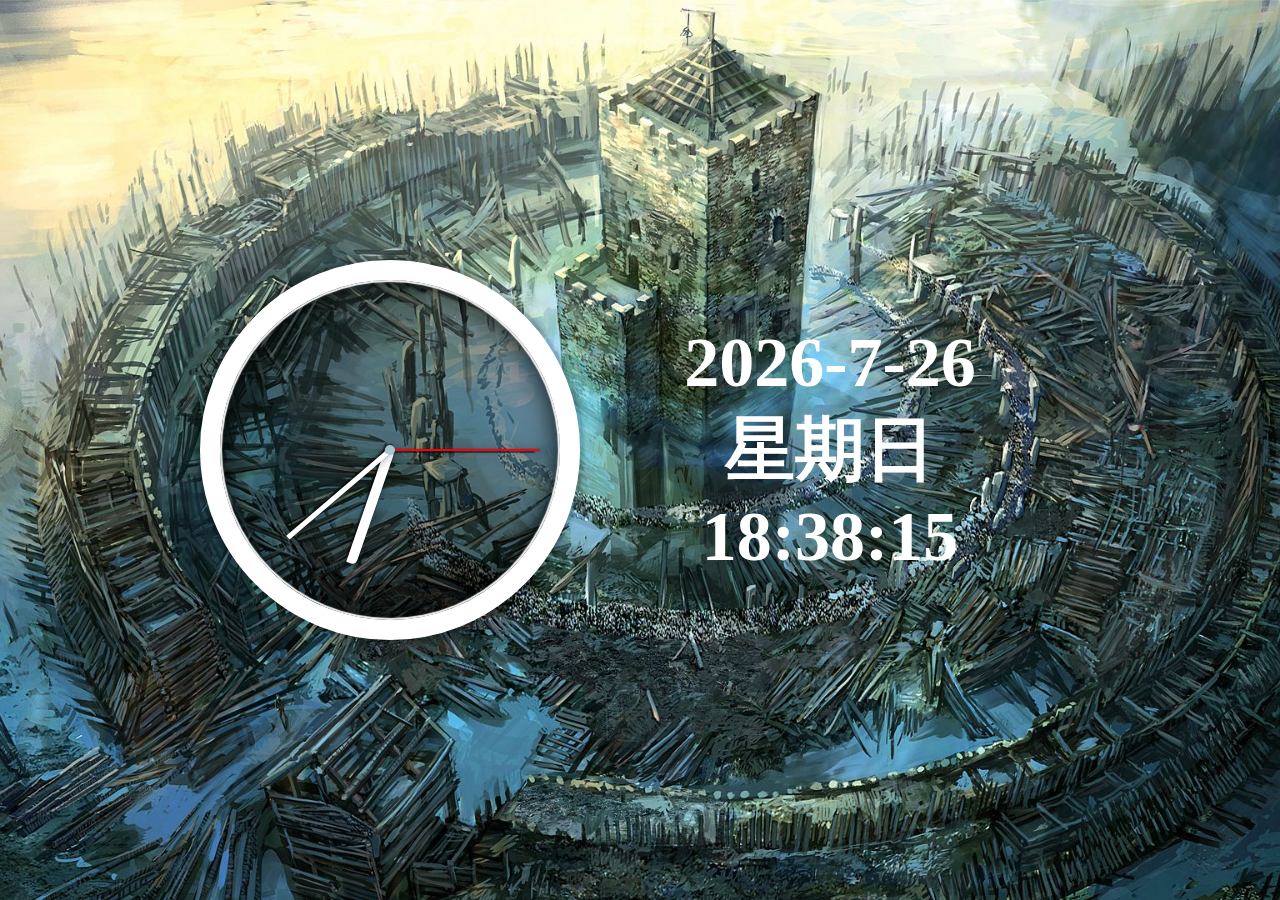
<file: 前端/30天教程/2时钟/index.html>
<html lang="en">
<head>
    <meta charset="utf-8">
    <title>day two</title>
<style>
html {
    font-size: 625%;
    background: #018DED url(./image/picture1.jpg) bottom center;
    background-size: cover;
}

html, body {
    margin: 0px;
    padding: 0px;
    display: flex;  /*  弹性布局 */
    min-height: 100vh;
    justify-content: center;
    align-items: center;  /* 弹性盒子在侧轴上的布局方式，居中 */
}

.clock {
    position: relative;
    width: 3rem;
    height: 3rem;
    border: 0.2rem solid white;
    margin: 0.5rem auto;
    padding: 0.2rem;
    background: rgba(0, 0, 0, 0.4);
    border-radius: 50%;
    box-shadow:0 0 2px 4px rgba(0,0,0,0.1),
               0 0 10px 3px rgba(0,0,0,0.2),
               0 0 1px 2px #EFEFEF inset,
               0 0 30px black inset;
}

.clock-face {
    position: relative;
    width: 100%;
    height: 100%;
}

.clock-face::after {
    content: '';
    display: block;
    width: .1rem;
    height: .1rem;
    background-color: #a8c5d1;
    position: absolute;
    left: 50%;
    top: 50%;
    transform: translate(-50%, -50%);
    /* transform 属性向元素应用 2D 或 3D 转换。该属性允许我们对元素进行旋转、缩放、移动或倾斜。
    translate(x,y)	定义 2D 转换。 沿着水平方向（X轴）和垂直方向（Y轴）移动。
    scale(x,y)	定义 2D 缩放转换。
    rotate(angle)	定义 2D 旋转，在参数中规定角度。
    */
    border-radius: 50%;
}

.hand {
    background: #fff;
    position: absolute;
    bottom: 50%;  /* 这玩意居然有翻转的意思 */
    left: 50%;  /* 这玩意可以理解为往左移动了50%的父类距离 */
    transform: rotate(0deg);
    /*
    虽说这样可以使指针居中线，但是translate的平移是相对于自身center位置的，
    那么这样居中处理后，下面的旋转仍旧按的是平移之前的right位置为原点，
    虽说三个指针通过translateY看似处于一条中线上，实际旋转时仍然是按照各自的right位置进行旋转
    */
    transform-origin: 50% 100%;
    /*
    left
    center
    right
    length
    %分别对应着上面的逻辑left、center、right的比例，更折中，所以上面折中100%就是直接在右边了，50就是中心
    */
    box-shadow:
      0 0 0 1px rgba(0, 0, 0, 0.1),
      0 0 8px rgba(0, 0, 0, 0.4),
      2px 5px 1px rgba(0, 0, 0, 0.5);
}
/* 时钟样式，其实就是一根横着的棒 */
.hour-hand {
    height: 40%;
    width: 0.1rem;
    margin-left: -0.05rem;  /* 设置元素的上外边距 */
    border-bottom-left-radius: .05rem;  /*向元素的左下角添加圆角边框：*/
    border-top-left-radius: .05rem;  /*元素的左上角添加圆角边框：*/
}

.min-hand {
    height: 45%;
    width: .05rem;
    margin-left: -0.025rem;
}

.second-hand {
    height: 50%;
    width: .02rem;
    margin-left:-0.01rem;
    border-bottom-left-radius: .02rem;
    border-top-left-radius: .02rem;
    background-color: red;
}

.dateblock{
    width: 5rem;
    position: relative;
    font-size: .7rem;
    font-family: serif;
    font-weight: bold;
    text-align: center;
    color: white;
}
</style>
</head>
<body>
<div class="clock">
    <div class="clock-face">
        <div class="hand hour-hand"></div>
        <div class="hand min-hand"></div>
        <div class="hand second-hand"></div>
    </div>
</div>
<div class="dateblock">
        <div class="date"></div>
        <div class="week"></div>
        <div class="time"></div>
</div>
<script>
    function left() {
        const secondHand = document.querySelector(".second-hand");
        const minHand = document.querySelector(".min-hand");
        const hourHand = document.querySelector(".hour-hand");
        function update() {
            const now = new Date();
            const seconds = now.getSeconds();
            const secondsDegrees = seconds * 6;
            secondHand.style.transform = `rotate(${secondsDegrees}deg)`;

            const mins = now.getMinutes();
            const minsDegrees = (mins * 6) + (seconds / 60) * 6;
            minHand.style.transform = `rotate(${minsDegrees}deg)`;

            const hours = now.getHours();
            const hoursDegrees = (hours - 12) * 30 + (mins / 60) * 30;
            console.log(hoursDegrees);
            hourHand.style.transform = `rotate(${hoursDegrees}deg)`;
        }
        update();
        setInterval(update, 1000);
    }

    function right() {
        const DATE = document.querySelector(".date");
        const WEEK = document.querySelector(".week");
        const TIME = document.querySelector(".time");
        function showDate() {
            const now = new Date();
            const weekList = ["星期日","星期一","星期二","星期三","星期四","星期五","星期六"];
            const str = now.getFullYear() + "-" + (now.getMonth() + 1) + "-" + now.getDate();
            DATE.innerHTML = str;
            WEEK.innerHTML = weekList[now.getDay()];
        }
        showDate();
        setInterval(showDate, 24 * 3600);

        function zero(arg) {
            if (arg >= 10) {
                return arg;
            } else {
                return "0" + arg;
            }
        }
        function showTime(){
            const now = new Date();
            const str = now.getHours()+":"+zero(now.getMinutes())+":"+zero(now.getSeconds());
            TIME.innerHTML=str;
        }
        showTime();
        setInterval(showTime, 1000);
    }
    left();
    right();
</script>
</body>
</html>
</file>
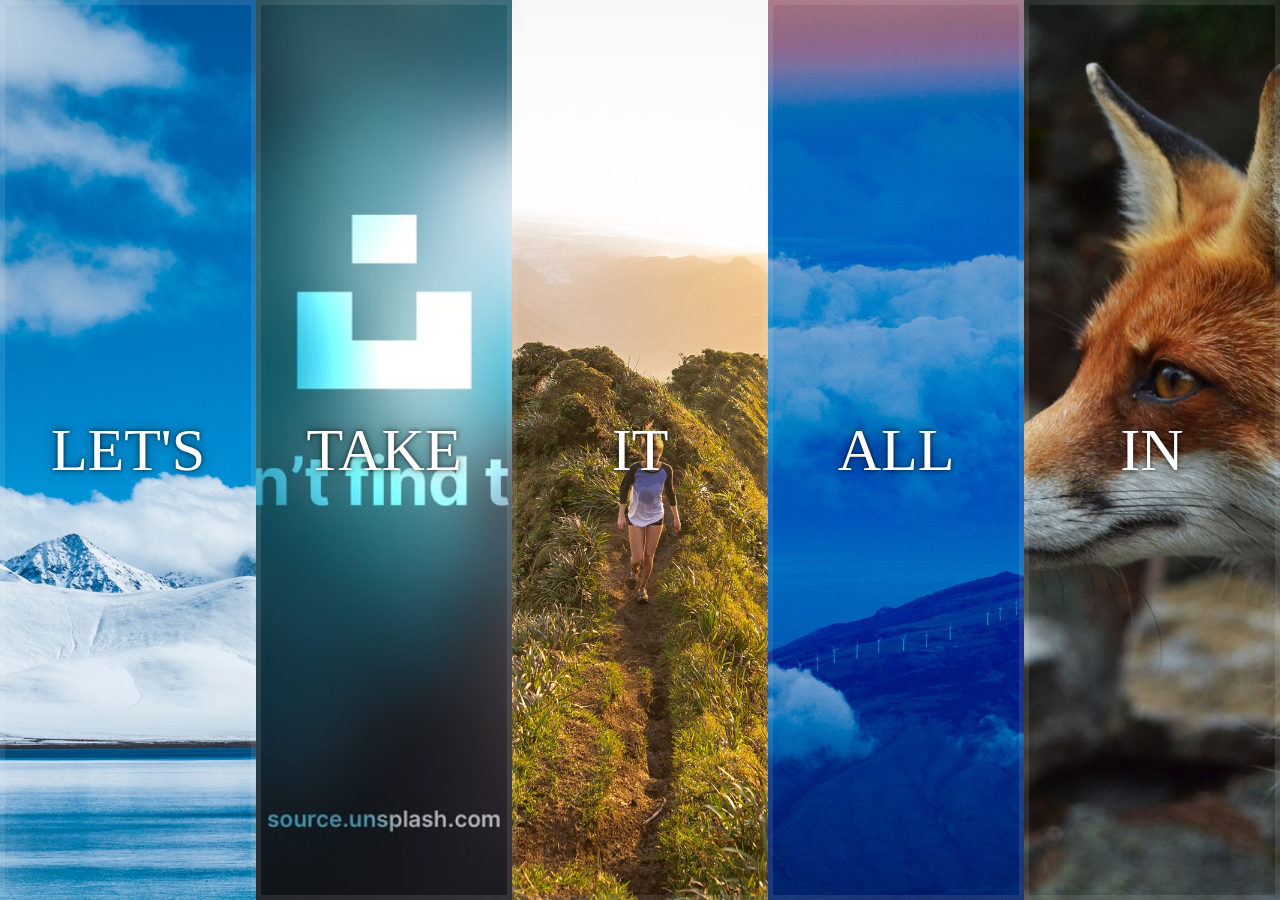
<file: 前端/30天教程/5可伸缩图片/index.html>
<!DOCTYPE html>
<head>
    <meta charset="utf-8">
    <title>day five</title>
  <style>
html {
  box-sizing: border-box;
  background: #ffc600;
  font-family:'helvetica neue';
  font-size: 20px;
  font-weight: 200;
}
body {
  margin: 0;
}
*, *:before, *:after {
  box-sizing: inherit;
}

.panels {
  min-height:100vh;
  overflow: hidden;
  display: flex;
}

.panel {
  background:#6B0F9C;
  box-shadow:inset 0 0 0 5px rgba(255,255,255,0.1);
  color:white;
  text-align: center;
  align-items:center;
  /* Safari transitionend event.propertyName === flex */
  /* Chrome + FF transitionend event.propertyName === flex-grow */
  transition:
    font-size 0.7s cubic-bezier(0.61,-0.19, 0.7,-0.11),
    flex 0.7s cubic-bezier(0.61,-0.19, 0.7,-0.11),
    background 0.2s;
  font-size: 20px;
  background-size:cover;
  background-position:center;
  flex: 1;  /* 规定图片为原本尺寸大小 */
  justify-content: center;  /* 这些都是一些对齐方式 */
  display: flex;
  flex-direction: column;  /* 纵向对齐 */
}


.panel1 { background-image:url(./img/1.jpg); }
.panel2 { background-image:url(./img/2.jpg); }
.panel3 { background-image:url(./img/3.jpg); }
.panel4 { background-image:url(./img/4.jpg); }
.panel5 { background-image:url(./img/5.jpg); }

/* Flex Items */
.panel > * {
  margin:0;
  width: 100%;
  transition:transform 0.5s;   /* 这个似乎值关系到上下文字的出现 */
  flex: 1 0 auto;
  display:flex;
  justify-content: center;
  align-items: center;
}
/* 从这开始，就是要定义一些可以执行的动作了 */
.panel > *:first-child { transform: translateY(-100%); }
.panel.open-active > *:first-child { transform: translateY(0); }
.panel > *:last-child { transform: translateY(100%); }
.panel.open-active > *:last-child { transform: translateY(0); }

.panel p {
  text-transform: uppercase;  /* 全部大写 */
  font-family: 'Amatic SC', cursive;
  text-shadow:0 0 4px rgba(0, 0, 0, 0.72), 0 0 14px rgba(0, 0, 0, 0.45);
  font-size: 1em;
}
.panel p:nth-child(2) {
  font-size: 3em;  /* 这两个数据都输初始化的时候的状态把 */
}
/* 这个是定义的动画之后的终点属性 */
.panel.open {
  flex: 5;  /* 果然，这个元素就是控制着图片的大小，可以按照某种比例进行放缩，不错 */
  font-size:30px;  /* 中间那个字，点击之后会变大 */
}

</style>
</head>

<body>
<div class="panels">
    <div class="panel panel1">
      <p>Hey</p>
      <p>Let's</p>
      <p>Dance</p>
    </div>
    <div class="panel panel2">
      <p>Give</p>
      <p>Take</p>
      <p>Receive</p>
    </div>
    <div class="panel panel3">
      <p>Experience</p>
      <p>It</p>
      <p>Today</p>
    </div>
    <div class="panel panel4">
      <p>Give</p>
      <p>All</p>
      <p>You can</p>
    </div>
    <div class="panel panel5">
      <p>Life</p>
      <p>In</p>
      <p>Motion</p>
    </div>
</div>


<script>
    const panels = document.querySelectorAll('.panel');

    function toggleOpen() {
        console.log('Hello');  // 点击一次会触发
        this.classList.toggle('open');  // 这句话的意思是会 toggle【切换】 class类型，也就是添加删除
    }

    function toggleActive(e) {
        //console.log(e.propertyName);  // 顺序：font-size、flex-grow、transform两次
        if (e.propertyName.includes('flex')) {
            // console.log(e.propertyName);  // 实际上只会执行一个 flex-grow 属性
            this.classList.toggle('open-active');
        }
    }

    panels.forEach(panel => panel.addEventListener('click', toggleOpen));  // 单击绑定 函数
    panels.forEach(panel => panel.addEventListener('transitionend', toggleActive));  // 每次transition结束后会触发 相关函数
</script>
</body>
</file>
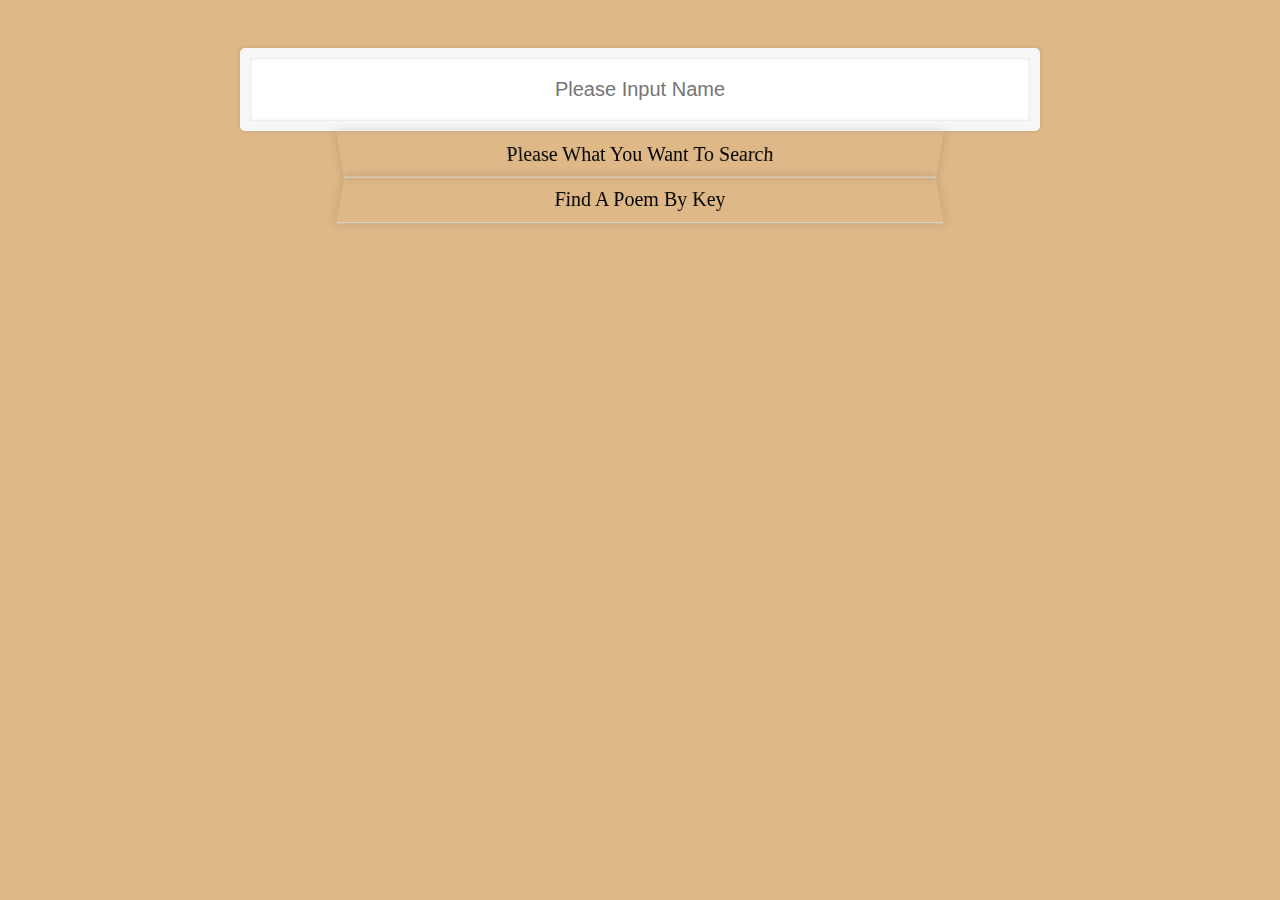
<file: 前端/30天教程/6正则快速匹配/index.html>
<!DOCTYPE html>
<html>
<head>
    <meta charset="utf-8">
    <title>day six</title>
<style>
html {
    box-sizing: border-box;
    margin: 0px;
    background-color: burlywood;
    font-family: "Kaiti","SimHei","Hiragino Sans GB","Helvetica neue";
    font-size: 625%;
    font-weight: 200;
}
*,*:before,*:after {
    box-sizing: inherit;
}
body {
    display: flex;
    justify-content: center;
}
.search-form {
    display: flex;
    flex-direction: column;
    align-items: center;
}
.search {
    width: 8rem;
    border: 0.1rem solid #f7f7f7;
    padding: 0.2rem;
    border-radius: 0.05rem;
    font-size: 0.2rem;
    text-align: center;
    box-shadow:0 0 5px 0 rgba(0,0,0,0.12),
               0 0 3px 0 rgba(0,0,0,.19) inset;
    margin-top: 0.4rem;
    outline: none;
}
.suggestions {
    list-style: none;
    width: 6rem;
    margin: 0px;
    padding: 0px;
    display: flex;
    flex-direction: column;
    align-items: center;
    font-size: 0.2rem;
}
.suggestions li {
    text-align: center;
    width: 100%;
    background: while;
    border-bottom: 0.01rem solid #D8D8D8;
    padding: 0.115rem;
    box-shadow: 0 0 10px rgba(0,0,0,0.14);
}
.suggestions li:hover {
    box-shadow: 0 0 10px 0 rgba(0,0,0,0.4);
}
.suggestions p {
    text-align: right;
    margin: 0;
}
.suggestions li:nth-child(odd) {
    transform: perspective(1rem) rotateX(-3deg)
}
.suggestions li:nth-child(even) {
    transform: perspective(1rem) rotateX(3deg) translateY(-2px);
}
</style>
</head>
<form class="search-form">
    <input type="text" class="search" placeholder="Please Input Name">
    <ul class="suggestions">
        <li>Please What You Want To Search</li>
        <li>Find A Poem By Key</li>
    </ul>
</form>
<script>
const url =  'https://gist.githubusercontent.com/liyuechun/f00bb31fb8f46ee0a283a4d182f691b4/raw/3ea4b427917048cdc596b38b67b5ed664605b76d/TangPoetry.json';
const poetrys=[];

fetch(url).then(response => {
    if (response.ok) {
        return response.json();
    } else {
        return Promise.reject({
            status: response.status;
            statusText: response.statusText
        })
    }
}).then(data => {
    poetrys.push(...data);
}).catch(e => {
    console.log('status:', e.status);
    console.log('statusText:', e.statusText)
});

const search = document.querySelector('.search');
const suggestions = documents.querySelector('.suggestions');
search.addEventListener('change', debounce(findMatches, 500));
search.addEventListener('keyup', debounce(findMatches,500));

function debounce(func, wait) {
    let timeout;
    return
}
</script>
</html>
</file>
<file: 前端/动态折线图-学习/style.css>
body {
  background: #000;
  text-align: center;
  margin: 0;
  overflow: hidden;
}


div {
  position: absolute;
  left: 5px;
  top: 5px;
}
</file>
<file: 前端/打分按钮/css/style.css>
* {
  box-sizing: border-box;
}

.container {
  background-image: url("../img/bjimg.png");
  display: flex;
  flex-wrap: wrap;
  height: 100vh;
  align-items: center;
  justify-content: center;
  padding: 0 20px;
}

.rating {
  display: flex;
  width: 100%;
  justify-content: center;
  overflow: hidden;
  flex-direction: row-reverse;
  height: 150px;
  position: relative;
}

.rating-0 {
  -webkit-filter: grayscale(100%);
          filter: grayscale(100%);
}

.rating > input {
  display: none;
}

.rating > label {
  cursor: pointer;
  width: 40px;
  height: 40px;
  margin-top: auto;
  background-image: url("data:image/svg+xml;charset=UTF-8,%3csvg xmlns='http://www.w3.org/2000/svg' width='126.729' height='126.73'%3e%3cpath fill='%23e3e3e3' d='M121.215 44.212l-34.899-3.3c-2.2-.2-4.101-1.6-5-3.7l-12.5-30.3c-2-5-9.101-5-11.101 0l-12.4 30.3c-.8 2.1-2.8 3.5-5 3.7l-34.9 3.3c-5.2.5-7.3 7-3.4 10.5l26.3 23.1c1.7 1.5 2.4 3.7 1.9 5.9l-7.9 32.399c-1.2 5.101 4.3 9.3 8.9 6.601l29.1-17.101c1.9-1.1 4.2-1.1 6.1 0l29.101 17.101c4.6 2.699 10.1-1.4 8.899-6.601l-7.8-32.399c-.5-2.2.2-4.4 1.9-5.9l26.3-23.1c3.8-3.5 1.6-10-3.6-10.5z'/%3e%3c/svg%3e");
  background-repeat: no-repeat;
  background-position: center;
  background-size: 76%;
  transition: .3s;
}

.rating > input:checked ~ label,
.rating > input:checked ~ label ~ label {
  background-image: url("data:image/svg+xml;charset=UTF-8,%3csvg xmlns='http://www.w3.org/2000/svg' width='126.729' height='126.73'%3e%3cpath fill='%23fcd93a' d='M121.215 44.212l-34.899-3.3c-2.2-.2-4.101-1.6-5-3.7l-12.5-30.3c-2-5-9.101-5-11.101 0l-12.4 30.3c-.8 2.1-2.8 3.5-5 3.7l-34.9 3.3c-5.2.5-7.3 7-3.4 10.5l26.3 23.1c1.7 1.5 2.4 3.7 1.9 5.9l-7.9 32.399c-1.2 5.101 4.3 9.3 8.9 6.601l29.1-17.101c1.9-1.1 4.2-1.1 6.1 0l29.101 17.101c4.6 2.699 10.1-1.4 8.899-6.601l-7.8-32.399c-.5-2.2.2-4.4 1.9-5.9l26.3-23.1c3.8-3.5 1.6-10-3.6-10.5z'/%3e%3c/svg%3e");
}

.rating > input:not(:checked) ~ label:hover,
.rating > input:not(:checked) ~ label:hover ~ label {
  background-image: url("data:image/svg+xml;charset=UTF-8,%3csvg xmlns='http://www.w3.org/2000/svg' width='126.729' height='126.73'%3e%3cpath fill='%23d8b11e' d='M121.215 44.212l-34.899-3.3c-2.2-.2-4.101-1.6-5-3.7l-12.5-30.3c-2-5-9.101-5-11.101 0l-12.4 30.3c-.8 2.1-2.8 3.5-5 3.7l-34.9 3.3c-5.2.5-7.3 7-3.4 10.5l26.3 23.1c1.7 1.5 2.4 3.7 1.9 5.9l-7.9 32.399c-1.2 5.101 4.3 9.3 8.9 6.601l29.1-17.101c1.9-1.1 4.2-1.1 6.1 0l29.101 17.101c4.6 2.699 10.1-1.4 8.899-6.601l-7.8-32.399c-.5-2.2.2-4.4 1.9-5.9l26.3-23.1c3.8-3.5 1.6-10-3.6-10.5z'/%3e%3c/svg%3e");
}

.emoji-wrapper {
  width: 100%;
  text-align: center;
  height: 100px;
  overflow: hidden;
  position: absolute;
  top: 0;
  left: 0;
}

.emoji-wrapper:before,
.emoji-wrapper:after {
  content: "";
  height: 15px;
  width: 100%;
  position: absolute;
  left: 0;
  z-index: 1;
}

.emoji-wrapper:before {
  top: 0;
  background: linear-gradient(to bottom, white 0%, white 35%, rgba(255, 255, 255, 0) 100%);
}

.emoji-wrapper:after {
  bottom: 0;
  background: linear-gradient(to top, white 0%, white 35%, rgba(255, 255, 255, 0) 100%);
}

.emoji {
  display: flex;
  flex-direction: column;
  align-items: center;
  transition: .3s;
}

.emoji > svg {
  margin: 15px 0;
  width: 70px;
  height: 70px;
  flex-shrink: 0;
}

#rating-1:checked ~ .emoji-wrapper > .emoji {
  -webkit-transform: translateY(-100px);
          transform: translateY(-100px);
}

#rating-2:checked ~ .emoji-wrapper > .emoji {
  -webkit-transform: translateY(-200px);
          transform: translateY(-200px);
}

#rating-3:checked ~ .emoji-wrapper > .emoji {
  -webkit-transform: translateY(-300px);
          transform: translateY(-300px);
}

#rating-4:checked ~ .emoji-wrapper > .emoji {
  -webkit-transform: translateY(-400px);
          transform: translateY(-400px);
}

#rating-5:checked ~ .emoji-wrapper > .emoji {
  -webkit-transform: translateY(-500px);
          transform: translateY(-500px);
}

.feedback {
  max-width: 360px;
  background-color: #fff;
  width: 100%;
  padding: 30px;
  border-radius: 8px;
  display: flex;
  flex-direction: column;
  flex-wrap: wrap;
  align-items: center;
  box-shadow: 0 4px 30px rgba(0, 0, 0, 0.05);
}
</file>
<file: 前端/网红时钟/common.css>
*{
    margin: 0;padding: 0;
}
html,body{
    font-family: "Microsoft YaHei UI";
}
a{
    text-decoration: none;
}
span,em,b,i{
    font-style: normal;
}
li{
    list-style: none;
}
</file>
<file: 前端/网红时钟/demo5.css>
html,body{
    font-size: 62.5%;
    background: #000;
}
.clock{
    width: 700px;height: 700px;margin: 0 auto;position: relative;z-index: 6;padding-top: 50px;
}
.second{
    width: 502px;height: 502px;position: absolute;left: 20px;top: 20px;
    border-radius: 100%;
}
.second ul{
    width: 500px;height: 500px;position: relative;z-index: 8;
    border-radius: 100%;overflow: hidden;
    background: #293C55;
    /*transform: rotate(6deg);*/
}
.second ul li,.minute ul li,.hour ul li{
    height: 60px;position: absolute;z-index: 9;width: 16px;text-align: center;display: table;
    /*background: #273341;*/padding: 0 2px;
    transform-origin: 10px 0;
}
.second ul li span,.minute ul li span,.hour ul li span{
    display: table-cell;vertical-align: middle;width: 100%;height: 100%;font-size: 10px;color: #fff;
}
.minute{
    width: 380px;height:380px;position: absolute;left: 80px;top: 80px;z-index: 14;border-radius: 100%;
    transform: rotate(6deg);
    background: #273341;
}
.hour{
    width: 260px;height:260px;position: absolute;left: 140px;top: 140px;z-index: 14;border-radius: 100%;
    background: #62778d;
}
.day{
    width: 140px;height: 140px;position: absolute;left: 200px;top: 200px;z-index: 14;border-radius: 100%;
    background: #293C55;
}
.showRod{
    width: 20px;height: 250px;position: absolute;left: 240px;top: 0;z-index: 93;
    background: rgba(255,255,255,0.5);border-bottom-left-radius: 10px;border-bottom-right-radius: 10px;

}
.needle{
    width: 360px;height: 360px;border-radius: 100%;overflow: hidden;position: absolute;
    top: 70px;left: 70px;z-index: 12;
}
</file>
<file: 前端/页面切换/css/default.css>
/* General Demo Style */

@font-face {
	font-family: 'codropsicons';
	src:url('../fonts/codropsicons/codropsicons.eot');
	src:url('../fonts/codropsicons/codropsicons.eot?#iefix') format('embedded-opentype'),
		url('../fonts/codropsicons/codropsicons.woff') format('woff'),
		url('../fonts/codropsicons/codropsicons.ttf') format('truetype'),
		url('../fonts/codropsicons/codropsicons.svg#codropsicons') format('svg');
	font-weight: normal;
	font-style: normal;
}

*, *:after, *:before { -webkit-box-sizing: border-box; -moz-box-sizing: border-box; box-sizing: border-box; }
body, html { font-size: 100%; padding: 0; margin: 0;}

/* Clearfix hack by Nicolas Gallagher: http://nicolasgallagher.com/micro-clearfix-hack/ */
.clearfix:before, .clearfix:after { content: " "; display: table; }
.clearfix:after { clear: both; }

body {
	font-family: 'Lato', Calibri, Arial, sans-serif;
	color: #fff;
	background: #333;
	overflow: hidden;
}

a {
	color: #ddd;
	text-decoration: none;
}

a:hover {
	color: #fff;
}
</file>
<file: 前端/页面切换/css/multilevelmenu.css>
@font-face {
	font-family: 'icomoon';
	src:url('../fonts/menuicons/icomoon.eot');
	src:url('../fonts/menuicons/icomoon.eot?#iefix') format('embedded-opentype'),
		url('../fonts/menuicons/icomoon.woff') format('woff'),
		url('../fonts/menuicons/icomoon.ttf') format('truetype'),
		url('../fonts/menuicons/icomoon.svg#icomoon') format('svg');
	font-weight: normal;
	font-style: normal;
}

.dl-menuwrapper {
	width: 300px;
	position: relative;
	-webkit-perspective: 1000px;
	-moz-perspective: 1000px;
	perspective: 1000px;
	-webkit-perspective-origin: 50% 200%;
	-moz-perspective-origin: 50% 200%;
	perspective-origin: 50% 200%;
}

.dl-menuwrapper:first-child {
	margin-right: 100px;
}

.dl-menuwrapper button {
	display: block;
	width: 100%;
	margin: 0;
	border: none;
	overflow: hidden;
	position: relative;
	cursor: pointer;
	outline: none;
}

.dl-menuwrapper ul {
	padding: 0;
	list-style: none;
	-webkit-transform-style: preserve-3d;
	-moz-transform-style: preserve-3d;
	transform-style: preserve-3d;
}

.dl-menuwrapper li {
	position: relative;
}

.dl-menuwrapper li a {
	display: block;
	position: relative;
	padding: 7px 10px;
	font-size: 13px;
	line-height: 20px;
	font-weight: 700;
	outline: none;
	text-transform: uppercase;
	letter-spacing: 1px;
}

.dl-menuwrapper button,
.dl-menuwrapper li a {
	background: #fff;
	color: #aaa;
}

.no-touch .dl-menuwrapper li a:hover {
	background: #f8f8f8;
}

.dl-menuwrapper li.dl-back > a {
	padding-left: 30px;
	background: #f2f2f2;
}

.dl-menuwrapper li.dl-back:after,
.dl-menuwrapper li > a:not(:only-child):after,
.dl-menuwrapper button:after {
	position: absolute;
	top: 0;
	line-height: 33px;
	color: #ddd;
	font-family: 'icomoon';
	speak: none;
	-webkit-font-smoothing: antialiased;
	content: "\e000";
}

.dl-menuwrapper button:after {
	line-height: 50px;
	right: 15px;
	-webkit-transform: rotate(90deg);
	-moz-transform: rotate(90deg);
	-ms-transform: rotate(90deg);
	transform: rotate(90deg);
}

.dl-menuwrapper li.dl-back:after {
	left: 10px;
	-webkit-transform: rotate(180deg);
	-moz-transform: rotate(180deg);
	-ms-transform: rotate(180deg);
	transform: rotate(180deg);
}

.dl-menuwrapper li > a:after {
	right: 10px;
	color: rgba(0,0,0,0.15);
}

.dl-menuwrapper .dl-menu {
	margin: 5px 0 0 0;
	position: absolute;
	width: 100%;
	opacity: 0;
	pointer-events: none;
	box-shadow: 0 3px 0 rgba(0,0,0,0.1);
	-webkit-transform: translateY(10px);
	-moz-transform: translateY(10px);
	transform: translateY(10px);
	-webkit-backface-visibility: hidden;
	-moz-backface-visibility: hidden;
	backface-visibility: hidden;
}

.dl-menuwrapper .dl-menu.dl-menu-toggle {
	-webkit-transition: all 0.3s ease;
	-moz-transition: all 0.3s ease;
	transition: all 0.3s ease;
}

.dl-menuwrapper .dl-menu.dl-menuopen {
	opacity: 1;
	pointer-events: auto;
	-webkit-transform: translateY(0px);
	-moz-transform: translateY(0px);
	transform: translateY(0px);
}

/* Hide the inner submenus */
.dl-menuwrapper li .dl-submenu {
	display: none;
}

/* 
When a submenu is openend, we will hide all li siblings.
For that we give a class to the parent menu called "dl-subview".
We also hide the submenu link. 
The opened submenu will get the class "dl-subviewopen".
All this is done for any sub-level being entered.
*/
.dl-menu.dl-subview li,
.dl-menu.dl-subview li.dl-subviewopen > a,
.dl-menu.dl-subview li.dl-subview > a {
	display: none;
}

.dl-menu.dl-subview li.dl-subview,
.dl-menu.dl-subview li.dl-subview .dl-submenu,
.dl-menu.dl-subview li.dl-subviewopen,
.dl-menu.dl-subview li.dl-subviewopen > .dl-submenu,
.dl-menu.dl-subview li.dl-subviewopen > .dl-submenu > li {
	display: block;
}

/* Dynamically added submenu outside of the menu context */
.dl-menuwrapper > .dl-submenu {
	position: absolute;
	width: 100%;
	top: 55px; /* This needs to be adjusted to the button */
	left: 0;
	margin: 0;
}

/* Animation classes for moving out and in */

.dl-menu.dl-animate-out-1 {
	-webkit-animation: MenuAnimOut1 0.4s linear forwards;
	-moz-animation: MenuAnimOut1 0.4s linear forwards;
	animation: MenuAnimOut1 0.4s linear forwards;
}

.dl-menu.dl-animate-out-2 {
	-webkit-animation: MenuAnimOut2 0.3s ease-in-out forwards;
	-moz-animation: MenuAnimOut2 0.3s ease-in-out forwards;
	animation: MenuAnimOut2 0.3s ease-in-out forwards;
}

.dl-menu.dl-animate-out-3 {
	-webkit-animation: MenuAnimOut3 0.4s ease forwards;
	-moz-animation: MenuAnimOut3 0.4s ease forwards;
	animation: MenuAnimOut3 0.4s ease forwards;
}

.dl-menu.dl-animate-out-4 {
	-webkit-animation: MenuAnimOut4 0.4s ease forwards;
	-moz-animation: MenuAnimOut4 0.4s ease forwards;
	animation: MenuAnimOut4 0.4s ease forwards;
}

.dl-menu.dl-animate-out-5 {
	-webkit-animation: MenuAnimOut5 0.4s ease forwards;
	-moz-animation: MenuAnimOut5 0.4s ease forwards;
	animation: MenuAnimOut5 0.4s ease forwards;
}

@-webkit-keyframes MenuAnimOut1 {
	50% {
		-webkit-transform: translateZ(-250px) rotateY(30deg);
	}
	75% {
		-webkit-transform: translateZ(-372.5px) rotateY(15deg);
		opacity: .5;
	}
	100% {
		-webkit-transform: translateZ(-500px) rotateY(0deg);
		opacity: 0;
	}
}

@-webkit-keyframes MenuAnimOut2 {
	100% {
		-webkit-transform: translateX(-100%);
		opacity: 0;
	}
}

@-webkit-keyframes MenuAnimOut3 {
	100% {
		-webkit-transform: translateZ(300px);
		opacity: 0;
	}
}

@-webkit-keyframes MenuAnimOut4 {
	100% {
		-webkit-transform: translateZ(-300px);
		opacity: 0;
	}
}

@-webkit-keyframes MenuAnimOut5 {
	100% {
		-webkit-transform: translateY(40%);
		opacity: 0;
	}
}

@-moz-keyframes MenuAnimOut1 {
	50% {
		-moz-transform: translateZ(-250px) rotateY(30deg);
	}
	75% {
		-moz-transform: translateZ(-372.5px) rotateY(15deg);
		opacity: .5;
	}
	100% {
		-moz-transform: translateZ(-500px) rotateY(0deg);
		opacity: 0;
	}
}

@-moz-keyframes MenuAnimOut2 {
	100% {
		-moz-transform: translateX(-100%);
		opacity: 0;
	}
}

@-moz-keyframes MenuAnimOut3 {
	100% {
		-moz-transform: translateZ(300px);
		opacity: 0;
	}
}

@-moz-keyframes MenuAnimOut4 {
	100% {
		-moz-transform: translateZ(-300px);
		opacity: 0;
	}
}

@-moz-keyframes MenuAnimOut5 {
	100% {
		-moz-transform: translateY(40%);
		opacity: 0;
	}
}

@keyframes MenuAnimOut1 {
	50% {
		transform: translateZ(-250px) rotateY(30deg);
	}
	75% {
		transform: translateZ(-372.5px) rotateY(15deg);
		opacity: .5;
	}
	100% {
		transform: translateZ(-500px) rotateY(0deg);
		opacity: 0;
	}
}

@keyframes MenuAnimOut2 {
	100% {
		transform: translateX(-100%);
		opacity: 0;
	}
}

@keyframes MenuAnimOut3 {
	100% {
		transform: translateZ(300px);
		opacity: 0;
	}
}

@keyframes MenuAnimOut4 {
	100% {
		transform: translateZ(-300px);
		opacity: 0;
	}
}

@keyframes MenuAnimOut5 {
	100% {
		transform: translateY(40%);
		opacity: 0;
	}
}

.dl-menu.dl-animate-in-1 {
	-webkit-animation: MenuAnimIn1 0.3s linear forwards;
	-moz-animation: MenuAnimIn1 0.3s linear forwards;
	animation: MenuAnimIn1 0.3s linear forwards;
}

.dl-menu.dl-animate-in-2 {
	-webkit-animation: MenuAnimIn2 0.3s ease-in-out forwards;
	-moz-animation: MenuAnimIn2 0.3s ease-in-out forwards;
	animation: MenuAnimIn2 0.3s ease-in-out forwards;
}

.dl-menu.dl-animate-in-3 {
	-webkit-animation: MenuAnimIn3 0.4s ease forwards;
	-moz-animation: MenuAnimIn3 0.4s ease forwards;
	animation: MenuAnimIn3 0.4s ease forwards;
}

.dl-menu.dl-animate-in-4 {
	-webkit-animation: MenuAnimIn4 0.4s ease forwards;
	-moz-animation: MenuAnimIn4 0.4s ease forwards;
	animation: MenuAnimIn4 0.4s ease forwards;
}

.dl-menu.dl-animate-in-5 {
	-webkit-animation: MenuAnimIn5 0.4s ease forwards;
	-moz-animation: MenuAnimIn5 0.4s ease forwards;
	animation: MenuAnimIn5 0.4s ease forwards;
}

@-webkit-keyframes MenuAnimIn1 {
	0% {
		-webkit-transform: translateZ(-500px) rotateY(0deg);
		opacity: 0;
	}
	20% {
		-webkit-transform: translateZ(-250px) rotateY(30deg);
		opacity: 0.5;
	}
	100% {
		-webkit-transform: translateZ(0px) rotateY(0deg);
		opacity: 1;
	}
}

@-webkit-keyframes MenuAnimIn2 {
	0% {
		-webkit-transform: translateX(-100%);
		opacity: 0;
	}
	100% {
		-webkit-transform: translateX(0px);
		opacity: 1;
	}
}

@-webkit-keyframes MenuAnimIn3 {
	0% {
		-webkit-transform: translateZ(300px);
		opacity: 0;
	}
	100% {
		-webkit-transform: translateZ(0px);
		opacity: 1;
	}
}

@-webkit-keyframes MenuAnimIn4 {
	0% {
		-webkit-transform: translateZ(-300px);
		opacity: 0;
	}
	100% {
		-webkit-transform: translateZ(0px);
		opacity: 1;
	}
}

@-webkit-keyframes MenuAnimIn5 {
	0% {
		-webkit-transform: translateY(40%);
		opacity: 0;
	}
	100% {
		-webkit-transform: translateY(0);
		opacity: 1;
	}
}

@-moz-keyframes MenuAnimIn1 {
	0% {
		-moz-transform: translateZ(-500px) rotateY(0deg);
		opacity: 0;
	}
	20% {
		-moz-transform: translateZ(-250px) rotateY(30deg);
		opacity: 0.5;
	}
	100% {
		-moz-transform: translateZ(0px) rotateY(0deg);
		opacity: 1;
	}
}

@-moz-keyframes MenuAnimIn2 {
	0% {
		-moz-transform: translateX(-100%);
		opacity: 0;
	}
	100% {
		-moz-transform: translateX(0px);
		opacity: 1;
	}
}

@-moz-keyframes MenuAnimIn3 {
	0% {
		-moz-transform: translateZ(300px);
		opacity: 0;
	}
	100% {
		-moz-transform: translateZ(0px);
		opacity: 1;
	}
}

@-moz-keyframes MenuAnimIn4 {
	0% {
		-moz-transform: translateZ(-300px);
		opacity: 0;
	}
	100% {
		-moz-transform: translateZ(0px);
		opacity: 1;
	}
}

@-moz-keyframes MenuAnimIn5 {
	0% {
		-moz-transform: translateY(40%);
		opacity: 0;
	}
	100% {
		-moz-transform: translateY(0);
		opacity: 1;
	}
}

@keyframes MenuAnimIn1 {
	0% {
		transform: translateZ(-500px) rotateY(0deg);
		opacity: 0;
	}
	20% {
		transform: translateZ(-250px) rotateY(30deg);
		opacity: 0.5;
	}
	100% {
		transform: translateZ(0px) rotateY(0deg);
		opacity: 1;
	}
}

@keyframes MenuAnimIn2 {
	0% {
		transform: translateX(-100%);
		opacity: 0;
	}
	100% {
		transform: translateX(0px);
		opacity: 1;
	}
}

@keyframes MenuAnimIn3 {
	0% {
		transform: translateZ(300px);
		opacity: 0;
	}
	100% {
		transform: translateZ(0px);
		opacity: 1;
	}
}

@keyframes MenuAnimIn4 {
	0% {
		transform: translateZ(-300px);
		opacity: 0;
	}
	100% {
		transform: translateZ(0px);
		opacity: 1;
	}
}

@keyframes MenuAnimIn5 {
	0% {
		transform: translateY(40%);
		opacity: 0;
	}
	100% {
		transform: translateY(0);
		opacity: 1;
	}
}

.dl-menuwrapper > .dl-submenu.dl-animate-in-1 {
	-webkit-animation: SubMenuAnimIn1 0.4s ease forwards;
	-moz-animation: SubMenuAnimIn1 0.4s ease forwards;
	animation: SubMenuAnimIn1 0.4s ease forwards;
}

.dl-menuwrapper > .dl-submenu.dl-animate-in-2 {
	-webkit-animation: SubMenuAnimIn2 0.3s ease-in-out forwards;
	-moz-animation: SubMenuAnimIn2 0.3s ease-in-out forwards;
	animation: SubMenuAnimIn2 0.3s ease-in-out forwards;
}

.dl-menuwrapper > .dl-submenu.dl-animate-in-3 {
	-webkit-animation: SubMenuAnimIn3 0.4s ease forwards;
	-moz-animation: SubMenuAnimIn3 0.4s ease forwards;
	animation: SubMenuAnimIn3 0.4s ease forwards;
}

.dl-menuwrapper > .dl-submenu.dl-animate-in-4 {
	-webkit-animation: SubMenuAnimIn4 0.4s ease forwards;
	-moz-animation: SubMenuAnimIn4 0.4s ease forwards;
	animation: SubMenuAnimIn4 0.4s ease forwards;
}

.dl-menuwrapper > .dl-submenu.dl-animate-in-5 {
	-webkit-animation: SubMenuAnimIn5 0.4s ease forwards;
	-moz-animation: SubMenuAnimIn5 0.4s ease forwards;
	animation: SubMenuAnimIn5 0.4s ease forwards;
}

@-webkit-keyframes SubMenuAnimIn1 {
	0% {
		-webkit-transform: translateX(50%);
		opacity: 0;
	}
	100% {
		-webkit-transform: translateX(0px);
		opacity: 1;
	}
}

@-webkit-keyframes SubMenuAnimIn2 {
	0% {
		-webkit-transform: translateX(100%);
		opacity: 0;
	}
	100% {
		-webkit-transform: translateX(0px);
		opacity: 1;
	}
}

@-webkit-keyframes SubMenuAnimIn3 {
	0% {
		-webkit-transform: translateZ(-300px);
		opacity: 0;
	}
	100% {
		-webkit-transform: translateZ(0px);
		opacity: 1;
	}
}

@-webkit-keyframes SubMenuAnimIn4 {
	0% {
		-webkit-transform: translateZ(300px);
		opacity: 0;
	}
	100% {
		-webkit-transform: translateZ(0px);
		opacity: 1;
	}
}

@-webkit-keyframes SubMenuAnimIn5 {
	0% {
		-webkit-transform: translateZ(-200px);
		opacity: 0;
	}
	100% {
		-webkit-transform: translateZ(0);
		opacity: 1;
	}
}

@-moz-keyframes SubMenuAnimIn1 {
	0% {
		-moz-transform: translateX(50%);
		opacity: 0;
	}
	100% {
		-moz-transform: translateX(0px);
		opacity: 1;
	}
}

@-moz-keyframes SubMenuAnimIn2 {
	0% {
		-moz-transform: translateX(100%);
		opacity: 0;
	}
	100% {
		-moz-transform: translateX(0px);
		opacity: 1;
	}
}

@-moz-keyframes SubMenuAnimIn3 {
	0% {
		-moz-transform: translateZ(-300px);
		opacity: 0;
	}
	100% {
		-moz-transform: translateZ(0px);
		opacity: 1;
	}
}

@-moz-keyframes SubMenuAnimIn4 {
	0% {
		-moz-transform: translateZ(300px);
		opacity: 0;
	}
	100% {
		-moz-transform: translateZ(0px);
		opacity: 1;
	}
}

@-moz-keyframes SubMenuAnimIn5 {
	0% {
		-moz-transform: translateZ(-200px);
		opacity: 0;
	}
	100% {
		-moz-transform: translateZ(0);
		opacity: 1;
	}
}

@keyframes SubMenuAnimIn1 {
	0% {
		transform: translateX(50%);
		opacity: 0;
	}
	100% {
		transform: translateX(0px);
		opacity: 1;
	}
}

@keyframes SubMenuAnimIn2 {
	0% {
		transform: translateX(100%);
		opacity: 0;
	}
	100% {
		transform: translateX(0px);
		opacity: 1;
	}
}

@keyframes SubMenuAnimIn3 {
	0% {
		transform: translateZ(-300px);
		opacity: 0;
	}
	100% {
		transform: translateZ(0px);
		opacity: 1;
	}
}

@keyframes SubMenuAnimIn4 {
	0% {
		transform: translateZ(300px);
		opacity: 0;
	}
	100% {
		transform: translateZ(0px);
		opacity: 1;
	}
}

@keyframes SubMenuAnimIn5 {
	0% {
		transform: translateZ(-200px);
		opacity: 0;
	}
	100% {
		transform: translateZ(0);
		opacity: 1;
	}
}

.dl-menuwrapper > .dl-submenu.dl-animate-out-1 {
	-webkit-animation: SubMenuAnimOut1 0.4s ease forwards;
	-moz-animation: SubMenuAnimOut1 0.4s ease forwards;
	animation: SubMenuAnimOut1 0.4s ease forwards;
}

.dl-menuwrapper > .dl-submenu.dl-animate-out-2 {
	-webkit-animation: SubMenuAnimOut2 0.3s ease-in-out forwards;
	-moz-animation: SubMenuAnimOut2 0.3s ease-in-out forwards;
	animation: SubMenuAnimOut2 0.3s ease-in-out forwards;
}

.dl-menuwrapper > .dl-submenu.dl-animate-out-3 {
	-webkit-animation: SubMenuAnimOut3 0.4s ease forwards;
	-moz-animation: SubMenuAnimOut3 0.4s ease forwards;
	animation: SubMenuAnimOut3 0.4s ease forwards;
}

.dl-menuwrapper > .dl-submenu.dl-animate-out-4 {
	-webkit-animation: SubMenuAnimOut4 0.4s ease forwards;
	-moz-animation: SubMenuAnimOut4 0.4s ease forwards;
	animation: SubMenuAnimOut4 0.4s ease forwards;
}

.dl-menuwrapper > .dl-submenu.dl-animate-out-5 {
	-webkit-animation: SubMenuAnimOut5 0.4s ease forwards;
	-moz-animation: SubMenuAnimOut5 0.4s ease forwards;
	animation: SubMenuAnimOut5 0.4s ease forwards;
}

@-webkit-keyframes SubMenuAnimOut1 {
	0% {
		-webkit-transform: translateX(0%);
		opacity: 1;
	}
	100% {
		-webkit-transform: translateX(50%);
		opacity: 0;
	}
}

@-webkit-keyframes SubMenuAnimOut2 {
	0% {
		-webkit-transform: translateX(0%);
		opacity: 1;
	}
	100% {
		-webkit-transform: translateX(100%);
		opacity: 0;
	}
}

@-webkit-keyframes SubMenuAnimOut3 {
	0% {
		-webkit-transform: translateZ(0px);
		opacity: 1;
	}
	100% {
		-webkit-transform: translateZ(-300px);
		opacity: 0;
	}
}

@-webkit-keyframes SubMenuAnimOut4 {
	0% {
		-webkit-transform: translateZ(0px);
		opacity: 1;
	}
	100% {
		-webkit-transform: translateZ(300px);
		opacity: 0;
	}
}

@-webkit-keyframes SubMenuAnimOut5 {
	0% {
		-webkit-transform: translateZ(0);
		opacity: 1;
	}
	100% {
		-webkit-transform: translateZ(-200px);
		opacity: 0;
	}
}

@-moz-keyframes SubMenuAnimOut1 {
	0% {
		-moz-transform: translateX(0%);
		opacity: 1;
	}
	100% {
		-moz-transform: translateX(50%);
		opacity: 0;
	}
}

@-moz-keyframes SubMenuAnimOut2 {
	0% {
		-moz-transform: translateX(0%);
		opacity: 1;
	}
	100% {
		-moz-transform: translateX(100%);
		opacity: 0;
	}
}

@-moz-keyframes SubMenuAnimOut3 {
	0% {
		-moz-transform: translateZ(0px);
		opacity: 1;
	}
	100% {
		-moz-transform: translateZ(-300px);
		opacity: 0;
	}
}

@-moz-keyframes SubMenuAnimOut4 {
	0% {
		-moz-transform: translateZ(0px);
		opacity: 1;
	}
	100% {
		-moz-transform: translateZ(300px);
		opacity: 0;
	}
}

@-moz-keyframes SubMenuAnimOut5 {
	0% {
		-moz-transform: translateZ(0);
		opacity: 1;
	}
	100% {
		-moz-transform: translateZ(-200px);
		opacity: 0;
	}
}

@keyframes SubMenuAnimOut1 {
	0% {
		transform: translateX(0%);
		opacity: 1;
	}
	100% {
		transform: translateX(50%);
		opacity: 0;
	}
}

@keyframes SubMenuAnimOut2 {
	0% {
		transform: translateX(0%);
		opacity: 1;
	}
	100% {
		transform: translateX(100%);
		opacity: 0;
	}
}

@keyframes SubMenuAnimOut3 {
	0% {
		transform: translateZ(0px);
		opacity: 1;
	}
	100% {
		transform: translateZ(-300px);
		opacity: 0;
	}
}

@keyframes SubMenuAnimOut4 {
	0% {
		transform: translateZ(0px);
		opacity: 1;
	}
	100% {
		transform: translateZ(300px);
		opacity: 0;
	}
}

@keyframes SubMenuAnimOut5 {
	0% {
		transform: translateZ(0);
		opacity: 1;
	}
	100% {
		transform: translateZ(-200px);
		opacity: 0;
	}
}

/* No JS Fallback */
.no-js .dl-menuwrapper .dl-menu {
	position: relative;
	opacity: 1;
	-webkit-transform: none;
	-moz-transform: none;
	transform: none;
}

.no-js .dl-menuwrapper li .dl-submenu {
	display: block;
}

.no-js .dl-menuwrapper li.dl-back {
	display: none;
}

.no-js .dl-menuwrapper li > a:not(:only-child) {
	background: rgba(0,0,0,0.1);
}

.no-js .dl-menuwrapper li > a:not(:only-child):after {
	content: '';
}
</file>
<file: 前端/页面切换/css/component.css>
html, body { height: 100%; }

.pt-perspective {
	position: relative;
	width: 100%;
	height: 100%;
	-webkit-perspective: 1200px;
	-moz-perspective: 1200px;
	perspective: 1200px;
}

.pt-page {
	width: 100%;
	height: 100%;
	position: absolute;
	top: 0;
	left: 0;
	visibility: hidden;
	overflow: hidden;
	-webkit-backface-visibility: hidden;
	-moz-backface-visibility: hidden;
	backface-visibility: hidden;
	-webkit-transform: translate3d(0, 0, 0);
	-moz-transform: translate3d(0, 0, 0);
	transform: translate3d(0, 0, 0);
	-webkit-transform-style: preserve-3d;
	-moz-transform-style: preserve-3d;
	transform-style: preserve-3d;
}

.pt-page-current,
.no-js .pt-page {
	visibility: visible;
	z-index: 1;
}



.pt-page-ontop {
	z-index: 999;
}

/* Text Styles, Colors, Backgrounds */

.pt-page h1 {
	position: absolute;
	font-weight: 300;
	font-size: 4.4em;
	line-height: 1;
	letter-spacing: 6px;
	margin: 0;
	top: 12%;
	width: 100%;
	text-align: center;
	text-transform: uppercase;
	word-spacing: -0.3em;
}

.pt-page h1 span {
	font-family: 'Satisfy', serif;
	font-weight: 400;
	font-size: 40%;
	text-transform: none;
	word-spacing: 0;
	letter-spacing: 0;
	display: block;
	opacity: 0.4;
}

.pt-page h1 strong {
	color: rgba(0,0,0,0.1);
}

.pt-page-1 {
	background: #0ac2d2;
}

.pt-page-2 {
	background: #7bb7fa;
}

.pt-page-3 {
	background: #60d7a9;
}

.pt-page-4 {
	background: #fdc162;
}

.pt-page-5 {
	background: #fd6a62;
}

.pt-page-6 {
	background: #f68dbb;
}

/* Triggers (menu and button) */

.pt-triggers {
	position: absolute;
	width: 300px;
	z-index: 999999;
	top: 12%;
	left: 50%;
	margin-top: 130px;
	-webkit-transform: translateX(-50%);
	-moz-transform: translateX(-50%);
	-ms-transform: translateX(-50%); 
	transform: translateX(-50%);
}

.no-js .pt-triggers {
	display: none;
}

.pt-triggers .dl-menuwrapper button,
.pt-touch-button {
	border: none;
	font-size: 13px;
	font-weight: 700;
	text-transform: uppercase;
	margin: 10px 0 20px;
	padding: 0px 20px;
	line-height: 50px;
	height: 50px;
	letter-spacing: 1px;
	width: 100%;
	cursor: pointer;
	display: block;
	font-family: 'Lato', Calibri, Arial, sans-serif;
	box-shadow: 0 3px 0 rgba(0,0,0,0.1);
	-webkit-touch-callout: none;
	-webkit-user-select: none;
	-khtml-user-select: none;
	-moz-user-select: none;
	-ms-user-select: none;
	user-select: none;
}

.pt-touch-button {
	background: #fff;
	color: #aaa;
}

.pt-triggers .dl-menuwrapper button {
	margin-bottom: 0;
}

.pt-touch-button:active {
	box-shadow: 0 1px 0 rgba(0,0,0,0.1);
}

.touch .pt-triggers .dl-menuwrapper {
	display: none;
}

.pt-message {
	display: none;
	position: absolute;
	z-index: 99999;
	bottom: 0;
	left: 0;
	width: 100%;
	background: #da475c;
	color: #fff;
	text-align: center;
}

.pt-message p {
	margin: 0;
	line-height: 60px;
	font-size: 26px;
}

.no-cssanimations .pt-message {
	display: block;
}

@media screen and (max-width: 47.4375em) {
	.pt-page h1 {
		font-size: 3em;
	}

	.pt-triggers .dl-menuwrapper {
		display: none;
	}
}

@media screen and (max-height: 45.9em) {
	.pt-triggers .dl-menuwrapper li a {
		padding-top: 2px;
		padding-bottom: 2px;
	}
	.pt-triggers .dl-menuwrapper li.dl-back:after, .dl-menuwrapper li > a:not(:only-child):after {
		line-height: 24px;
	}
}

@media screen and (max-height: 38em) { 
	.pt-triggers .dl-menuwrapper {
		display: none;
	}
}
</file>
<file: 前端/页面切换/css/animations.css>
/* animation sets */

/* move from / to  */

.pt-page-moveToLeft {
	-webkit-animation: moveToLeft .6s ease both;
	-moz-animation: moveToLeft .6s ease both;
	animation: moveToLeft .6s ease both;
}

.pt-page-moveFromLeft {
	-webkit-animation: moveFromLeft .6s ease both;
	-moz-animation: moveFromLeft .6s ease both;
	animation: moveFromLeft .6s ease both;
}

.pt-page-moveToRight {
	-webkit-animation: moveToRight .6s ease both;
	-moz-animation: moveToRight .6s ease both;
	animation: moveToRight .6s ease both;
}

.pt-page-moveFromRight {
	-webkit-animation: moveFromRight .6s ease both;
	-moz-animation: moveFromRight .6s ease both;
	animation: moveFromRight .6s ease both;
}

.pt-page-moveToTop {
	-webkit-animation: moveToTop .6s ease both;
	-moz-animation: moveToTop .6s ease both;
	animation: moveToTop .6s ease both;
}

.pt-page-moveFromTop {
	-webkit-animation: moveFromTop .6s ease both;
	-moz-animation: moveFromTop .6s ease both;
	animation: moveFromTop .6s ease both;
}

.pt-page-moveToBottom {
	-webkit-animation: moveToBottom .6s ease both;
	-moz-animation: moveToBottom .6s ease both;
	animation: moveToBottom .6s ease both;
}

.pt-page-moveFromBottom {
	-webkit-animation: moveFromBottom .6s ease both;
	-moz-animation: moveFromBottom .6s ease both;
	animation: moveFromBottom .6s ease both;
}

/* fade */

.pt-page-fade {
	-webkit-animation: fade .7s ease both;
	-moz-animation: fade .7s ease both;
	animation: fade .7s ease both;
}

/* move from / to and fade */

.pt-page-moveToLeftFade {
	-webkit-animation: moveToLeftFade .7s ease both;
	-moz-animation: moveToLeftFade .7s ease both;
	animation: moveToLeftFade .7s ease both;
}

.pt-page-moveFromLeftFade {
	-webkit-animation: moveFromLeftFade .7s ease both;
	-moz-animation: moveFromLeftFade .7s ease both;
	animation: moveFromLeftFade .7s ease both;
}

.pt-page-moveToRightFade {
	-webkit-animation: moveToRightFade .7s ease both;
	-moz-animation: moveToRightFade .7s ease both;
	animation: moveToRightFade .7s ease both;
}

.pt-page-moveFromRightFade {
	-webkit-animation: moveFromRightFade .7s ease both;
	-moz-animation: moveFromRightFade .7s ease both;
	animation: moveFromRightFade .7s ease both;
}

.pt-page-moveToTopFade {
	-webkit-animation: moveToTopFade .7s ease both;
	-moz-animation: moveToTopFade .7s ease both;
	animation: moveToTopFade .7s ease both;
}

.pt-page-moveFromTopFade {
	-webkit-animation: moveFromTopFade .7s ease both;
	-moz-animation: moveFromTopFade .7s ease both;
	animation: moveFromTopFade .7s ease both;
}

.pt-page-moveToBottomFade {
	-webkit-animation: moveToBottomFade .7s ease both;
	-moz-animation: moveToBottomFade .7s ease both;
	animation: moveToBottomFade .7s ease both;
}

.pt-page-moveFromBottomFade {
	-webkit-animation: moveFromBottomFade .7s ease both;
	-moz-animation: moveFromBottomFade .7s ease both;
	animation: moveFromBottomFade .7s ease both;
}

/* move to with different easing */

.pt-page-moveToLeftEasing {
	-webkit-animation: moveToLeft .7s ease-in-out both;
	-moz-animation: moveToLeft .7s ease-in-out both;
	animation: moveToLeft .7s ease-in-out both;
}
.pt-page-moveToRightEasing {
	-webkit-animation: moveToRight .7s ease-in-out both;
	-moz-animation: moveToRight .7s ease-in-out both;
	animation: moveToRight .7s ease-in-out both;
}
.pt-page-moveToTopEasing {
	-webkit-animation: moveToTop .7s ease-in-out both;
	-moz-animation: moveToTop .7s ease-in-out both;
	animation: moveToTop .7s ease-in-out both;
}
.pt-page-moveToBottomEasing {
	-webkit-animation: moveToBottom .7s ease-in-out both;
	-moz-animation: moveToBottom .7s ease-in-out both;
	animation: moveToBottom .7s ease-in-out both;
}

/********************************* keyframes **************************************/

/* move from / to  */

@-webkit-keyframes moveToLeft {
	to { -webkit-transform: translateX(-100%); }
}
@-moz-keyframes moveToLeft {
	to { -moz-transform: translateX(-100%); }
}
@keyframes moveToLeft {
	to { transform: translateX(-100%); }
}

@-webkit-keyframes moveFromLeft {
	from { -webkit-transform: translateX(-100%); }
}
@-moz-keyframes moveFromLeft {
	from { -moz-transform: translateX(-100%); }
}
@keyframes moveFromLeft {
	from { transform: translateX(-100%); }
}

@-webkit-keyframes moveToRight { 
	to { -webkit-transform: translateX(100%); }
}
@-moz-keyframes moveToRight { 
	to { -moz-transform: translateX(100%); }
}
@keyframes moveToRight { 
	to { transform: translateX(100%); }
}

@-webkit-keyframes moveFromRight {
	from { -webkit-transform: translateX(100%); }
}
@-moz-keyframes moveFromRight {
	from { -moz-transform: translateX(100%); }
}
@keyframes moveFromRight {
	from { transform: translateX(100%); }
}

@-webkit-keyframes moveToTop {
	to { -webkit-transform: translateY(-100%); }
}
@-moz-keyframes moveToTop {
	to { -moz-transform: translateY(-100%); }
}
@keyframes moveToTop {
	to { transform: translateY(-100%); }
}

@-webkit-keyframes moveFromTop {
	from { -webkit-transform: translateY(-100%); }
}
@-moz-keyframes moveFromTop {
	from { -moz-transform: translateY(-100%); }
}
@keyframes moveFromTop {
	from { transform: translateY(-100%); }
}

@-webkit-keyframes moveToBottom {
	to { -webkit-transform: translateY(100%); }
}
@-moz-keyframes moveToBottom {
	to { -moz-transform: translateY(100%); }
}
@keyframes moveToBottom {
	to { transform: translateY(100%); }
}

@-webkit-keyframes moveFromBottom {
	from { -webkit-transform: translateY(100%); }
}
@-moz-keyframes moveFromBottom {
	from { -moz-transform: translateY(100%); }
}
@keyframes moveFromBottom {
	from { transform: translateY(100%); }
}

/* fade */

@-webkit-keyframes fade {
	to { opacity: 0.3; }
}
@-moz-keyframes fade {
	to { opacity: 0.3; }
}
@keyframes fade {
	to { opacity: 0.3; }
}

/* move from / to and fade */

@-webkit-keyframes moveToLeftFade {
	to { opacity: 0.3; -webkit-transform: translateX(-100%); }
}
@-moz-keyframes moveToLeftFade {
	to { opacity: 0.3; -moz-transform: translateX(-100%); }
}
@keyframes moveToLeftFade {
	to { opacity: 0.3; transform: translateX(-100%); }
}

@-webkit-keyframes moveFromLeftFade {
	from { opacity: 0.3; -webkit-transform: translateX(-100%); }
}
@-moz-keyframes moveFromLeftFade {
	from { opacity: 0.3; -moz-transform: translateX(-100%); }
}
@keyframes moveFromLeftFade {
	from { opacity: 0.3; transform: translateX(-100%); }
}

@-webkit-keyframes moveToRightFade {
	to { opacity: 0.3; -webkit-transform: translateX(100%); }
}
@-moz-keyframes moveToRightFade {
	to { opacity: 0.3; -moz-transform: translateX(100%); }
}
@keyframes moveToRightFade {
	to { opacity: 0.3; transform: translateX(100%); }
}

@-webkit-keyframes moveFromRightFade {
	from { opacity: 0.3; -webkit-transform: translateX(100%); }
}
@-moz-keyframes moveFromRightFade {
	from { opacity: 0.3; -moz-transform: translateX(100%); }
}
@keyframes moveFromRightFade {
	from { opacity: 0.3; transform: translateX(100%); }
}

@-webkit-keyframes moveToTopFade {
	to { opacity: 0.3; -webkit-transform: translateY(-100%); }
}
@-moz-keyframes moveToTopFade {
	to { opacity: 0.3; -moz-transform: translateY(-100%); }
}
@keyframes moveToTopFade {
	to { opacity: 0.3; transform: translateY(-100%); }
}

@-webkit-keyframes moveFromTopFade {
	from { opacity: 0.3; -webkit-transform: translateY(-100%); }
}
@-moz-keyframes moveFromTopFade {
	from { opacity: 0.3; -moz-transform: translateY(-100%); }
}
@keyframes moveFromTopFade {
	from { opacity: 0.3; transform: translateY(-100%); }
}

@-webkit-keyframes moveToBottomFade {
	to { opacity: 0.3; -webkit-transform: translateY(100%); }
}
@-moz-keyframes moveToBottomFade {
	to { opacity: 0.3; -moz-transform: translateY(100%); }
}
@keyframes moveToBottomFade {
	to { opacity: 0.3; transform: translateY(100%); }
}

@-webkit-keyframes moveFromBottomFade {
	from { opacity: 0.3; -webkit-transform: translateY(100%); }
}
@-moz-keyframes moveFromBottomFade {
	from { opacity: 0.3; -moz-transform: translateY(100%); }
}
@keyframes moveFromBottomFade {
	from { opacity: 0.3; transform: translateY(100%); }
}

/* scale and fade */

.pt-page-scaleDown {
	-webkit-animation: scaleDown .7s ease both;
	-moz-animation: scaleDown .7s ease both;
	animation: scaleDown .7s ease both;
}

.pt-page-scaleUp {
	-webkit-animation: scaleUp .7s ease both;
	-moz-animation: scaleUp .7s ease both;
	animation: scaleUp .7s ease both;
}

.pt-page-scaleUpDown {
	-webkit-animation: scaleUpDown .5s ease both;
	-moz-animation: scaleUpDown .5s ease both;
	animation: scaleUpDown .5s ease both;
}

.pt-page-scaleDownUp {
	-webkit-animation: scaleDownUp .5s ease both;
	-moz-animation: scaleDownUp .5s ease both;
	animation: scaleDownUp .5s ease both;
}

.pt-page-scaleDownCenter {
	-webkit-animation: scaleDownCenter .4s ease-in both;
	-moz-animation: scaleDownCenter .4s ease-in both;
	animation: scaleDownCenter .4s ease-in both;
}

.pt-page-scaleUpCenter {
	-webkit-animation: scaleUpCenter .4s ease-out both;
	-moz-animation: scaleUpCenter .4s ease-out both;
	animation: scaleUpCenter .4s ease-out both;
}

/********************************* keyframes **************************************/

/* scale and fade */

@-webkit-keyframes scaleDown {
	to { opacity: 0; -webkit-transform: scale(.8); }
}
@-moz-keyframes scaleDown {
	to { opacity: 0; -moz-transform: scale(.8); }
}
@keyframes scaleDown {
	to { opacity: 0; transform: scale(.8); }
}

@-webkit-keyframes scaleUp {
	from { opacity: 0; -webkit-transform: scale(.8); }
}
@-moz-keyframes scaleUp {
	from { opacity: 0; -moz-transform: scale(.8); }
}
@keyframes scaleUp {
	from { opacity: 0; transform: scale(.8); }
}

@-webkit-keyframes scaleUpDown {
	from { opacity: 0; -webkit-transform: scale(1.2); }
}
@-moz-keyframes scaleUpDown {
	from { opacity: 0; -moz-transform: scale(1.2); }
}
@keyframes scaleUpDown {
	from { opacity: 0; transform: scale(1.2); }
}

@-webkit-keyframes scaleDownUp {
	to { opacity: 0; -webkit-transform: scale(1.2); }
}
@-moz-keyframes scaleDownUp {
	to { opacity: 0; -moz-transform: scale(1.2); }
}
@keyframes scaleDownUp {
	to { opacity: 0; transform: scale(1.2); }
}

@-webkit-keyframes scaleDownCenter {
	to { opacity: 0; -webkit-transform: scale(.7); }
}
@-moz-keyframes scaleDownCenter {
	to { opacity: 0; -moz-transform: scale(.7); }
}
@keyframes scaleDownCenter {
	to { opacity: 0; transform: scale(.7); }
}

@-webkit-keyframes scaleUpCenter {
	from { opacity: 0; -webkit-transform: scale(.7); }
}
@-moz-keyframes scaleUpCenter {
	from { opacity: 0; -moz-transform: scale(.7); }
}
@keyframes scaleUpCenter {
	from { opacity: 0; transform: scale(.7); }
}

/* rotate sides first and scale */

.pt-page-rotateRightSideFirst {
	-webkit-transform-origin: 0% 50%;
	-webkit-animation: rotateRightSideFirst .8s both ease-in;
	-moz-transform-origin: 0% 50%;
	-moz-animation: rotateRightSideFirst .8s both ease-in;
	transform-origin: 0% 50%;
	animation: rotateRightSideFirst .8s both ease-in;
}
.pt-page-rotateLeftSideFirst {
	-webkit-transform-origin: 100% 50%;
	-webkit-animation: rotateLeftSideFirst .8s both ease-in;
	-moz-transform-origin: 100% 50%;
	-moz-animation: rotateLeftSideFirst .8s both ease-in;
	transform-origin: 100% 50%;
	animation: rotateLeftSideFirst .8s both ease-in;
}
.pt-page-rotateTopSideFirst {
	-webkit-transform-origin: 50% 100%;
	-webkit-animation: rotateTopSideFirst .8s both ease-in;
	-moz-transform-origin: 50% 100%;
	-moz-animation: rotateTopSideFirst .8s both ease-in;
	transform-origin: 50% 100%;
	animation: rotateTopSideFirst .8s both ease-in;
}
.pt-page-rotateBottomSideFirst {
	-webkit-transform-origin: 50% 0%;
	-webkit-animation: rotateBottomSideFirst .8s both ease-in;
	-moz-transform-origin: 50% 0%;
	-moz-animation: rotateBottomSideFirst .8s both ease-in;
	transform-origin: 50% 0%;
	animation: rotateBottomSideFirst .8s both ease-in;
}

/* flip */

.pt-page-flipOutRight {
	-webkit-transform-origin: 50% 50%;
	-webkit-animation: flipOutRight .5s both ease-in;
	-moz-transform-origin: 50% 50%;
	-moz-animation: flipOutRight .5s both ease-in;
	transform-origin: 50% 50%;
	animation: flipOutRight .5s both ease-in;
}
.pt-page-flipInLeft {
	-webkit-transform-origin: 50% 50%;
	-webkit-animation: flipInLeft .5s both ease-out;
	-moz-transform-origin: 50% 50%;
	-moz-animation: flipInLeft .5s both ease-out;
	transform-origin: 50% 50%;
	animation: flipInLeft .5s both ease-out;
}
.pt-page-flipOutLeft {
	-webkit-transform-origin: 50% 50%;
	-webkit-animation: flipOutLeft .5s both ease-in;
	-moz-transform-origin: 50% 50%;
	-moz-animation: flipOutLeft .5s both ease-in;
	transform-origin: 50% 50%;
	animation: flipOutLeft .5s both ease-in;
}
.pt-page-flipInRight {
	-webkit-transform-origin: 50% 50%;
	-webkit-animation: flipInRight .5s both ease-out;
	-moz-transform-origin: 50% 50%;
	-moz-animation: flipInRight .5s both ease-out;
	transform-origin: 50% 50%;
	animation: flipInRight .5s both ease-out;
}
.pt-page-flipOutTop {
	-webkit-transform-origin: 50% 50%;
	-webkit-animation: flipOutTop .5s both ease-in;
	-moz-transform-origin: 50% 50%;
	-moz-animation: flipOutTop .5s both ease-in;
	transform-origin: 50% 50%;
	animation: flipOutTop .5s both ease-in;
}
.pt-page-flipInBottom {
	-webkit-transform-origin: 50% 50%;
	-webkit-animation: flipInBottom .5s both ease-out;
	-moz-transform-origin: 50% 50%;
	-moz-animation: flipInBottom .5s both ease-out;
	transform-origin: 50% 50%;
	animation: flipInBottom .5s both ease-out;
}
.pt-page-flipOutBottom {
	-webkit-transform-origin: 50% 50%;
	-webkit-animation: flipOutBottom .5s both ease-in;
	-moz-transform-origin: 50% 50%;
	-moz-animation: flipOutBottom .5s both ease-in;
	transform-origin: 50% 50%;
	animation: flipOutBottom .5s both ease-in;
}
.pt-page-flipInTop {
	-webkit-transform-origin: 50% 50%;
	-webkit-animation: flipInTop .5s both ease-out;
	-moz-transform-origin: 50% 50%;
	-moz-animation: flipInTop .5s both ease-out;
	transform-origin: 50% 50%;
	animation: flipInTop .5s both ease-out;
}

/* rotate fall */

.pt-page-rotateFall {
	-webkit-transform-origin: 0% 0%;
	-webkit-animation: rotateFall 1s both ease-in;
	-moz-transform-origin: 0% 0%;
	-moz-animation: rotateFall 1s both ease-in;
	transform-origin: 0% 0%;
	animation: rotateFall 1s both ease-in;
}

/* rotate newspaper */
.pt-page-rotateOutNewspaper {
	-webkit-transform-origin: 50% 50%;
	-webkit-animation: rotateOutNewspaper .5s both ease-in;
	-moz-transform-origin: 50% 50%;
	-moz-animation: rotateOutNewspaper .5s both ease-in;
	transform-origin: 50% 50%;
	animation: rotateOutNewspaper .5s both ease-in;
}
.pt-page-rotateInNewspaper {
	-webkit-transform-origin: 50% 50%;
	-webkit-animation: rotateInNewspaper .5s both ease-out;
	-moz-transform-origin: 50% 50%;
	-moz-animation: rotateInNewspaper .5s both ease-out;
	transform-origin: 50% 50%;
	animation: rotateInNewspaper .5s both ease-out;
}

/* push */
.pt-page-rotatePushLeft {
	-webkit-transform-origin: 0% 50%;
	-webkit-animation: rotatePushLeft .8s both ease;
	-moz-transform-origin: 0% 50%;
	-moz-animation: rotatePushLeft .8s both ease;
	transform-origin: 0% 50%;
	animation: rotatePushLeft .8s both ease;
}
.pt-page-rotatePushRight {
	-webkit-transform-origin: 100% 50%;
	-webkit-animation: rotatePushRight .8s both ease;
	-moz-transform-origin: 100% 50%;
	-moz-animation: rotatePushRight .8s both ease;
	transform-origin: 100% 50%;
	animation: rotatePushRight .8s both ease;
}
.pt-page-rotatePushTop {
	-webkit-transform-origin: 50% 0%;
	-webkit-animation: rotatePushTop .8s both ease;
	-moz-transform-origin: 50% 0%;
	-moz-animation: rotatePushTop .8s both ease;
	transform-origin: 50% 0%;
	animation: rotatePushTop .8s both ease;
}
.pt-page-rotatePushBottom {
	-webkit-transform-origin: 50% 100%;
	-webkit-animation: rotatePushBottom .8s both ease;
	-moz-transform-origin: 50% 100%;
	-moz-animation: rotatePushBottom .8s both ease;
	transform-origin: 50% 100%;
	animation: rotatePushBottom .8s both ease;
}

/* pull */
.pt-page-rotatePullRight {
	-webkit-transform-origin: 100% 50%;
	-webkit-animation: rotatePullRight .5s both ease;
	-moz-transform-origin: 100% 50%;
	-moz-animation: rotatePullRight .5s both ease;
	transform-origin: 100% 50%;
	animation: rotatePullRight .5s both ease;
}
.pt-page-rotatePullLeft {
	-webkit-transform-origin: 0% 50%;
	-webkit-animation: rotatePullLeft .5s both ease;
	-moz-transform-origin: 0% 50%;
	-moz-animation: rotatePullLeft .5s both ease;
	transform-origin: 0% 50%;
	animation: rotatePullLeft .5s both ease;
}
.pt-page-rotatePullTop {
	-webkit-transform-origin: 50% 0%;
	-webkit-animation: rotatePullTop .5s both ease;
	-moz-transform-origin: 50% 0%;
	-moz-animation: rotatePullTop .5s both ease;
	transform-origin: 50% 0%;
	animation: rotatePullTop .5s both ease;
}
.pt-page-rotatePullBottom {
	-webkit-transform-origin: 50% 100%;
	-webkit-animation: rotatePullBottom .5s both ease;
	-moz-transform-origin: 50% 100%;
	-moz-animation: rotatePullBottom .5s both ease;
	transform-origin: 50% 100%;
	animation: rotatePullBottom .5s both ease;
}

/* fold */
.pt-page-rotateFoldRight {
	-webkit-transform-origin: 0% 50%;
	-webkit-animation: rotateFoldRight .7s both ease;
	-moz-transform-origin: 0% 50%;
	-moz-animation: rotateFoldRight .7s both ease;
	transform-origin: 0% 50%;
	animation: rotateFoldRight .7s both ease;
}
.pt-page-rotateFoldLeft {
	-webkit-transform-origin: 100% 50%;
	-webkit-animation: rotateFoldLeft .7s both ease;
	-moz-transform-origin: 100% 50%;
	-moz-animation: rotateFoldLeft .7s both ease;
	transform-origin: 100% 50%;
	animation: rotateFoldLeft .7s both ease;
}
.pt-page-rotateFoldTop {
	-webkit-transform-origin: 50% 100%;
	-webkit-animation: rotateFoldTop .7s both ease;
	-moz-transform-origin: 50% 100%;
	-moz-animation: rotateFoldTop .7s both ease;
	transform-origin: 50% 100%;
	animation: rotateFoldTop .7s both ease;
}
.pt-page-rotateFoldBottom {
	-webkit-transform-origin: 50% 0%;
	-webkit-animation: rotateFoldBottom .7s both ease;
	-moz-transform-origin: 50% 0%;
	-moz-animation: rotateFoldBottom .7s both ease;
	transform-origin: 50% 0%;
	animation: rotateFoldBottom .7s both ease;
}

/* unfold */
.pt-page-rotateUnfoldLeft {
	-webkit-transform-origin: 100% 50%;
	-webkit-animation: rotateUnfoldLeft .7s both ease;
	-moz-transform-origin: 100% 50%;
	-moz-animation: rotateUnfoldLeft .7s both ease;
	transform-origin: 100% 50%;
	animation: rotateUnfoldLeft .7s both ease;
}
.pt-page-rotateUnfoldRight {
	-webkit-transform-origin: 0% 50%;
	-webkit-animation: rotateUnfoldRight .7s both ease;
	-moz-transform-origin: 0% 50%;
	-moz-animation: rotateUnfoldRight .7s both ease;
	transform-origin: 0% 50%;
	animation: rotateUnfoldRight .7s both ease;
}
.pt-page-rotateUnfoldTop {
	-webkit-transform-origin: 50% 100%;
	-webkit-animation: rotateUnfoldTop .7s both ease;
	-moz-transform-origin: 50% 100%;
	-moz-animation: rotateUnfoldTop .7s both ease;
	transform-origin: 50% 100%;
	animation: rotateUnfoldTop .7s both ease;
}
.pt-page-rotateUnfoldBottom {
	-webkit-transform-origin: 50% 0%;
	-webkit-animation: rotateUnfoldBottom .7s both ease;
	-moz-transform-origin: 50% 0%;
	-moz-animation: rotateUnfoldBottom .7s both ease;
	transform-origin: 50% 0%;
	animation: rotateUnfoldBottom .7s both ease;
}

/* room walls */
.pt-page-rotateRoomLeftOut {
	-webkit-transform-origin: 100% 50%;
	-webkit-animation: rotateRoomLeftOut .8s both ease;
	-moz-transform-origin: 100% 50%;
	-moz-animation: rotateRoomLeftOut .8s both ease;
	transform-origin: 100% 50%;
	animation: rotateRoomLeftOut .8s both ease;
}
.pt-page-rotateRoomLeftIn {
	-webkit-transform-origin: 0% 50%;
	-webkit-animation: rotateRoomLeftIn .8s both ease;
	-moz-transform-origin: 0% 50%;
	-moz-animation: rotateRoomLeftIn .8s both ease;
	transform-origin: 0% 50%;
	animation: rotateRoomLeftIn .8s both ease;
}
.pt-page-rotateRoomRightOut {
	-webkit-transform-origin: 0% 50%;
	-webkit-animation: rotateRoomRightOut .8s both ease;
	-moz-transform-origin: 0% 50%;
	-moz-animation: rotateRoomRightOut .8s both ease;
	transform-origin: 0% 50%;
	animation: rotateRoomRightOut .8s both ease;
}
.pt-page-rotateRoomRightIn {
	-webkit-transform-origin: 100% 50%;
	-webkit-animation: rotateRoomRightIn .8s both ease;
	-moz-transform-origin: 100% 50%;
	-moz-animation: rotateRoomRightIn .8s both ease;
	transform-origin: 100% 50%;
	animation: rotateRoomRightIn .8s both ease;
}
.pt-page-rotateRoomTopOut {
	-webkit-transform-origin: 50% 100%;
	-webkit-animation: rotateRoomTopOut .8s both ease;
	-moz-transform-origin: 50% 100%;
	-moz-animation: rotateRoomTopOut .8s both ease;
	transform-origin: 50% 100%;
	animation: rotateRoomTopOut .8s both ease;
}
.pt-page-rotateRoomTopIn {
	-webkit-transform-origin: 50% 0%;
	-webkit-animation: rotateRoomTopIn .8s both ease;
	-moz-transform-origin: 50% 0%;
	-moz-animation: rotateRoomTopIn .8s both ease;
	transform-origin: 50% 0%;
	animation: rotateRoomTopIn .8s both ease;
}
.pt-page-rotateRoomBottomOut {
	-webkit-transform-origin: 50% 0%;
	-webkit-animation: rotateRoomBottomOut .8s both ease;
	-moz-transform-origin: 50% 0%;
	-moz-animation: rotateRoomBottomOut .8s both ease;
	transform-origin: 50% 0%;
	animation: rotateRoomBottomOut .8s both ease;
}
.pt-page-rotateRoomBottomIn {
	-webkit-transform-origin: 50% 100%;
	-webkit-animation: rotateRoomBottomIn .8s both ease;
	-moz-transform-origin: 50% 100%;
	-moz-animation: rotateRoomBottomIn .8s both ease;
	transform-origin: 50% 100%;
	animation: rotateRoomBottomIn .8s both ease;
}

/* cube */
.pt-page-rotateCubeLeftOut {
	-webkit-transform-origin: 100% 50%;
	-webkit-animation: rotateCubeLeftOut .6s both ease-in;
	-moz-transform-origin: 100% 50%;
	-moz-animation: rotateCubeLeftOut .6s both ease-in;
	transform-origin: 100% 50%;
	animation: rotateCubeLeftOut .6s both ease-in;
}
.pt-page-rotateCubeLeftIn {
	-webkit-transform-origin: 0% 50%;
	-webkit-animation: rotateCubeLeftIn .6s both ease-in;
	-moz-transform-origin: 0% 50%;
	-moz-animation: rotateCubeLeftIn .6s both ease-in;
	transform-origin: 0% 50%;
	animation: rotateCubeLeftIn .6s both ease-in;
}
.pt-page-rotateCubeRightOut {
	-webkit-transform-origin: 0% 50%;
	-webkit-animation: rotateCubeRightOut .6s both ease-in;
	-moz-transform-origin: 0% 50%;
	-moz-animation: rotateCubeRightOut .6s both ease-in;
	transform-origin: 0% 50%;
	animation: rotateCubeRightOut .6s both ease-in;
}
.pt-page-rotateCubeRightIn {
	-webkit-transform-origin: 100% 50%;
	-webkit-animation: rotateCubeRightIn .6s both ease-in;
	-moz-transform-origin: 100% 50%;
	-moz-animation: rotateCubeRightIn .6s both ease-in;
	transform-origin: 100% 50%;
	animation: rotateCubeRightIn .6s both ease-in;
}
.pt-page-rotateCubeTopOut {
	-webkit-transform-origin: 50% 100%;
	-webkit-animation: rotateCubeTopOut .6s both ease-in;
	-moz-transform-origin: 50% 100%;
	-moz-animation: rotateCubeTopOut .6s both ease-in;
	transform-origin: 50% 100%;
	animation: rotateCubeTopOut .6s both ease-in;
}
.pt-page-rotateCubeTopIn {
	-webkit-transform-origin: 50% 0%;
	-webkit-animation: rotateCubeTopIn .6s both ease-in;
	-moz-transform-origin: 50% 0%;
	-moz-animation: rotateCubeTopIn .6s both ease-in;
	transform-origin: 50% 0%;
	animation: rotateCubeTopIn .6s both ease-in;
}
.pt-page-rotateCubeBottomOut {
	-webkit-transform-origin: 50% 0%;
	-webkit-animation: rotateCubeBottomOut .6s both ease-in;
	-moz-transform-origin: 50% 0%;
	-moz-animation: rotateCubeBottomOut .6s both ease-in;
	transform-origin: 50% 0%;
	animation: rotateCubeBottomOut .6s both ease-in;
}
.pt-page-rotateCubeBottomIn {
	-webkit-transform-origin: 50% 100%;
	-webkit-animation: rotateCubeBottomIn .6s both ease-in;
	-moz-transform-origin: 50% 100%;
	-moz-animation: rotateCubeBottomIn .6s both ease-in;
	transform-origin: 50% 100%;
	animation: rotateCubeBottomIn .6s both ease-in;
}

/* carousel */
.pt-page-rotateCarouselLeftOut {
	-webkit-transform-origin: 100% 50%;
	-webkit-animation: rotateCarouselLeftOut .8s both ease;
	-moz-transform-origin: 100% 50%;
	-moz-animation: rotateCarouselLeftOut .8s both ease;
	transform-origin: 100% 50%;
	animation: rotateCarouselLeftOut .8s both ease;
}
.pt-page-rotateCarouselLeftIn {
	-webkit-transform-origin: 0% 50%;
	-webkit-animation: rotateCarouselLeftIn .8s both ease;
	-moz-transform-origin: 0% 50%;
	-moz-animation: rotateCarouselLeftIn .8s both ease;
	transform-origin: 0% 50%;
	animation: rotateCarouselLeftIn .8s both ease;
}
.pt-page-rotateCarouselRightOut {
	-webkit-transform-origin: 0% 50%;
	-webkit-animation: rotateCarouselRightOut .8s both ease;
	-moz-transform-origin: 0% 50%;
	-moz-animation: rotateCarouselRightOut .8s both ease;
	transform-origin: 0% 50%;
	animation: rotateCarouselRightOut .8s both ease;
}
.pt-page-rotateCarouselRightIn {
	-webkit-transform-origin: 100% 50%;
	-webkit-animation: rotateCarouselRightIn .8s both ease;
	-moz-transform-origin: 100% 50%;
	-moz-animation: rotateCarouselRightIn .8s both ease;
	transform-origin: 100% 50%;
	animation: rotateCarouselRightIn .8s both ease;
}
.pt-page-rotateCarouselTopOut {
	-webkit-transform-origin: 50% 100%;
	-webkit-animation: rotateCarouselTopOut .8s both ease;
	-moz-transform-origin: 50% 100%;
	-moz-animation: rotateCarouselTopOut .8s both ease;
	transform-origin: 50% 100%;
	animation: rotateCarouselTopOut .8s both ease;
}
.pt-page-rotateCarouselTopIn {
	-webkit-transform-origin: 50% 0%;
	-webkit-animation: rotateCarouselTopIn .8s both ease;
	-moz-transform-origin: 50% 0%;
	-moz-animation: rotateCarouselTopIn .8s both ease;
	transform-origin: 50% 0%;
	animation: rotateCarouselTopIn .8s both ease;
}
.pt-page-rotateCarouselBottomOut {
	-webkit-transform-origin: 50% 0%;
	-webkit-animation: rotateCarouselBottomOut .8s both ease;
	-moz-transform-origin: 50% 0%;
	-moz-animation: rotateCarouselBottomOut .8s both ease;
	transform-origin: 50% 0%;
	animation: rotateCarouselBottomOut .8s both ease;
}
.pt-page-rotateCarouselBottomIn {
	-webkit-transform-origin: 50% 100%;
	-webkit-animation: rotateCarouselBottomIn .8s both ease;
	-moz-transform-origin: 50% 100%;
	-moz-animation: rotateCarouselBottomIn .8s both ease;
	transform-origin: 50% 100%;
	animation: rotateCarouselBottomIn .8s both ease;
}

/* sides */
.pt-page-rotateSidesOut {
	-webkit-transform-origin: -50% 50%;
	-webkit-animation: rotateSidesOut .5s both ease-in;
	-moz-transform-origin: -50% 50%;
	-moz-animation: rotateSidesOut .5s both ease-in;
	transform-origin: -50% 50%;
	animation: rotateSidesOut .5s both ease-in;
}
.pt-page-rotateSidesIn {
	-webkit-transform-origin: 150% 50%;
	-webkit-animation: rotateSidesIn .5s both ease-out;
	-moz-transform-origin: 150% 50%;
	-moz-animation: rotateSidesIn .5s both ease-out;
	transform-origin: 150% 50%;
	animation: rotateSidesIn .5s both ease-out;
}

/* slide */
.pt-page-rotateSlideOut {
	-webkit-animation: rotateSlideOut 1s both ease;
	-moz-animation: rotateSlideOut 1s both ease;
	animation: rotateSlideOut 1s both ease;
}
.pt-page-rotateSlideIn {
	-webkit-animation: rotateSlideIn 1s both ease;
	-moz-animation: rotateSlideIn 1s both ease;
	animation: rotateSlideIn 1s both ease;
}

/********************************* keyframes **************************************/

/* rotate sides first and scale */

@-webkit-keyframes rotateRightSideFirst {
	40% { -webkit-transform: rotateY(15deg); opacity: .8; -webkit-animation-timing-function: ease-out; }
	100% { -webkit-transform: scale(0.8) translateZ(-200px); opacity:0; }
}
@-moz-keyframes rotateRightSideFirst {
	40% { -moz-transform: rotateY(15deg); opacity: .8; -moz-animation-timing-function: ease-out; }
	100% { -moz-transform: scale(0.8) translateZ(-200px); opacity:0; }
}
@keyframes rotateRightSideFirst {
	40% { transform: rotateY(15deg); opacity: .8; animation-timing-function: ease-out; }
	100% { transform: scale(0.8) translateZ(-200px); opacity:0; }
}

@-webkit-keyframes rotateLeftSideFirst {
	40% { -webkit-transform: rotateY(-15deg); opacity: .8; -webkit-animation-timing-function: ease-out; }
	100% { -webkit-transform: scale(0.8) translateZ(-200px); opacity:0; }
}
@-moz-keyframes rotateLeftSideFirst {
	40% { -moz-transform: rotateY(-15deg); opacity: .8; -moz-animation-timing-function: ease-out; }
	100% { -moz-transform: scale(0.8) translateZ(-200px); opacity:0; }
}
@keyframes rotateLeftSideFirst {
	40% { transform: rotateY(-15deg); opacity: .8; animation-timing-function: ease-out; }
	100% { transform: scale(0.8) translateZ(-200px); opacity:0; }
}

@-webkit-keyframes rotateTopSideFirst {
	40% { -webkit-transform: rotateX(15deg); opacity: .8; -webkit-animation-timing-function: ease-out; }
	100% { -webkit-transform: scale(0.8) translateZ(-200px); opacity:0; }
}
@-moz-keyframes rotateTopSideFirst {
	40% { -moz-transform: rotateX(15deg); opacity: .8; -moz-animation-timing-function: ease-out; }
	100% { -moz-transform: scale(0.8) translateZ(-200px); opacity:0; }
}
@keyframes rotateTopSideFirst {
	40% { transform: rotateX(15deg); opacity: .8; animation-timing-function: ease-out; }
	100% { transform: scale(0.8) translateZ(-200px); opacity:0; }
}

@-webkit-keyframes rotateBottomSideFirst {
	40% { -webkit-transform: rotateX(-15deg); opacity: .8; -webkit-animation-timing-function: ease-out; }
	100% { -webkit-transform: scale(0.8) translateZ(-200px); opacity:0; }
}
@-moz-keyframes rotateBottomSideFirst {
	40% { -moz-transform: rotateX(-15deg); opacity: .8; -moz-animation-timing-function: ease-out; }
	100% { -moz-transform: scale(0.8) translateZ(-200px); opacity:0; }
}
@keyframes rotateBottomSideFirst {
	40% { transform: rotateX(-15deg); opacity: .8; animation-timing-function: ease-out; }
	100% { transform: scale(0.8) translateZ(-200px); opacity:0; }
}

/* flip */

@-webkit-keyframes flipOutRight {
	to { -webkit-transform: translateZ(-1000px) rotateY(90deg); opacity: 0.2; }
}
@-moz-keyframes flipOutRight {
	to { -moz-transform: translateZ(-1000px) rotateY(90deg); opacity: 0.2; }
}
@keyframes flipOutRight {
	to { transform: translateZ(-1000px) rotateY(90deg); opacity: 0.2; }
}

@-webkit-keyframes flipInLeft {
	from { -webkit-transform: translateZ(-1000px) rotateY(-90deg); opacity: 0.2; }
}
@-moz-keyframes flipInLeft {
	from { -moz-transform: translateZ(-1000px) rotateY(-90deg); opacity: 0.2; }
}
@keyframes flipInLeft {
	from { transform: translateZ(-1000px) rotateY(-90deg); opacity: 0.2; }
}

@-webkit-keyframes flipOutLeft {
	to { -webkit-transform: translateZ(-1000px) rotateY(-90deg); opacity: 0.2; }
}
@-moz-keyframes flipOutLeft {
	to { -moz-transform: translateZ(-1000px) rotateY(-90deg); opacity: 0.2; }
}
@keyframes flipOutLeft {
	to { transform: translateZ(-1000px) rotateY(-90deg); opacity: 0.2; }
}

@-webkit-keyframes flipInRight {
	from { -webkit-transform: translateZ(-1000px) rotateY(90deg); opacity: 0.2; }
}
@-moz-keyframes flipInRight {
	from { -moz-transform: translateZ(-1000px) rotateY(90deg); opacity: 0.2; }
}
@keyframes flipInRight {
	from { transform: translateZ(-1000px) rotateY(90deg); opacity: 0.2; }
}

@-webkit-keyframes flipOutTop {
	to { -webkit-transform: translateZ(-1000px) rotateX(90deg); opacity: 0.2; }
}
@-moz-keyframes flipOutTop {
	to { -moz-transform: translateZ(-1000px) rotateX(90deg); opacity: 0.2; }
}
@keyframes flipOutTop {
	to { transform: translateZ(-1000px) rotateX(90deg); opacity: 0.2; }
}

@-webkit-keyframes flipInBottom {
	from { -webkit-transform: translateZ(-1000px) rotateX(-90deg); opacity: 0.2; }
}
@-moz-keyframes flipInBottom {
	from { -moz-transform: translateZ(-1000px) rotateX(-90deg); opacity: 0.2; }
}
@keyframes flipInBottom {
	from { transform: translateZ(-1000px) rotateX(-90deg); opacity: 0.2; }
}

@-webkit-keyframes flipOutBottom {
	to { -webkit-transform: translateZ(-1000px) rotateX(-90deg); opacity: 0.2; }
}
@-moz-keyframes flipOutBottom {
	to { -moz-transform: translateZ(-1000px) rotateX(-90deg); opacity: 0.2; }
}
@keyframes flipOutBottom {
	to { transform: translateZ(-1000px) rotateX(-90deg); opacity: 0.2; }
}

@-webkit-keyframes flipInTop {
	from { -webkit-transform: translateZ(-1000px) rotateX(90deg); opacity: 0.2; }
}
@-moz-keyframes flipInTop {
	from { -moz-transform: translateZ(-1000px) rotateX(90deg); opacity: 0.2; }
}
@keyframes flipInTop {
	from { transform: translateZ(-1000px) rotateX(90deg); opacity: 0.2; }
}

/* fall */

@-webkit-keyframes rotateFall {
	0% { -webkit-transform: rotateZ(0deg); }
	20% { -webkit-transform: rotateZ(10deg); -webkit-animation-timing-function: ease-out; }
	40% { -webkit-transform: rotateZ(17deg); }
	60% { -webkit-transform: rotateZ(16deg); }
	100% { -webkit-transform: translateY(100%) rotateZ(17deg); }
}
@-moz-keyframes rotateFall {
	0% { -moz-transform: rotateZ(0deg); }
	20% { -moz-transform: rotateZ(10deg); -moz-animation-timing-function: ease-out; }
	40% { -moz-transform: rotateZ(17deg); }
	60% { -moz-transform: rotateZ(16deg); }
	100% { -moz-transform: translateY(100%) rotateZ(17deg); }
}
@keyframes rotateFall {
	0% { transform: rotateZ(0deg); }
	20% { transform: rotateZ(10deg); animation-timing-function: ease-out; }
	40% { transform: rotateZ(17deg); }
	60% { transform: rotateZ(16deg); }
	100% { transform: translateY(100%) rotateZ(17deg); }
}

/* newspaper */

@-webkit-keyframes rotateOutNewspaper {
	to { -webkit-transform: translateZ(-3000px) rotateZ(360deg); opacity: 0; }
}
@-moz-keyframes rotateOutNewspaper {
	to { -moz-transform: translateZ(-3000px) rotateZ(360deg); opacity: 0; }
}
@keyframes rotateOutNewspaper {
	to { transform: translateZ(-3000px) rotateZ(360deg); opacity: 0; }
}

@-webkit-keyframes rotateInNewspaper {
	from { -webkit-transform: translateZ(-3000px) rotateZ(-360deg); opacity: 0; }
}
@-moz-keyframes rotateInNewspaper {
	from { -moz-transform: translateZ(-3000px) rotateZ(-360deg); opacity: 0; }
}
@keyframes rotateInNewspaper {
	from { transform: translateZ(-3000px) rotateZ(-360deg); opacity: 0; }
}

/* push */

@-webkit-keyframes rotatePushLeft {
	to { opacity: 0; -webkit-transform: rotateY(90deg); }
}
@-moz-keyframes rotatePushLeft {
	to { opacity: 0; -moz-transform: rotateY(90deg); }
}
@keyframes rotatePushLeft {
	to { opacity: 0; transform: rotateY(90deg); }
}

@-webkit-keyframes rotatePushRight {
	to { opacity: 0; -webkit-transform: rotateY(-90deg); }
}
@-moz-keyframes rotatePushRight {
	to { opacity: 0; -moz-transform: rotateY(-90deg); }
}
@keyframes rotatePushRight {
	to { opacity: 0; transform: rotateY(-90deg); }
}

@-webkit-keyframes rotatePushTop {
	to { opacity: 0; -webkit-transform: rotateX(-90deg); }
}
@-moz-keyframes rotatePushTop {
	to { opacity: 0; -moz-transform: rotateX(-90deg); }
}
@keyframes rotatePushTop {
	to { opacity: 0; transform: rotateX(-90deg); }
}

@-webkit-keyframes rotatePushBottom {
	to { opacity: 0; -webkit-transform: rotateX(90deg); }
}
@-moz-keyframes rotatePushBottom {
	to { opacity: 0; -moz-transform: rotateX(90deg); }
}
@keyframes rotatePushBottom {
	to { opacity: 0; transform: rotateX(90deg); }
}

/* pull */

@-webkit-keyframes rotatePullRight {
	from { opacity: 0; -webkit-transform: rotateY(-90deg); }
}
@-moz-keyframes rotatePullRight {
	from { opacity: 0; -moz-transform: rotateY(-90deg); }
}
@keyframes rotatePullRight {
	from { opacity: 0; transform: rotateY(-90deg); }
}

@-webkit-keyframes rotatePullLeft {
	from { opacity: 0; -webkit-transform: rotateY(90deg); }
}
@-moz-keyframes rotatePullLeft {
	from { opacity: 0; -moz-transform: rotateY(90deg); }
}
@keyframes rotatePullLeft {
	from { opacity: 0; transform: rotateY(90deg); }
}

@-webkit-keyframes rotatePullTop {
	from { opacity: 0; -webkit-transform: rotateX(-90deg); }
}
@-moz-keyframes rotatePullTop {
	from { opacity: 0; -moz-transform: rotateX(-90deg); }
}
@keyframes rotatePullTop {
	from { opacity: 0; transform: rotateX(-90deg); }
}

@-webkit-keyframes rotatePullBottom {
	from { opacity: 0; -webkit-transform: rotateX(90deg); }
}
@-moz-keyframes rotatePullBottom {
	from { opacity: 0; -moz-transform: rotateX(90deg); }
}
@keyframes rotatePullBottom {
	from { opacity: 0; transform: rotateX(90deg); }
}

/* fold */

@-webkit-keyframes rotateFoldRight {
	to { opacity: 0; -webkit-transform: translateX(100%) rotateY(90deg); }
}
@-moz-keyframes rotateFoldRight {
	to { opacity: 0; -moz-transform: translateX(100%) rotateY(90deg); }
}
@keyframes rotateFoldRight {
	to { opacity: 0; transform: translateX(100%) rotateY(90deg); }
}

@-webkit-keyframes rotateFoldLeft {
	to { opacity: 0; -webkit-transform: translateX(-100%) rotateY(-90deg); }
}
@-moz-keyframes rotateFoldLeft {
	to { opacity: 0; -moz-transform: translateX(-100%) rotateY(-90deg); }
}
@keyframes rotateFoldLeft {
	to { opacity: 0; transform: translateX(-100%) rotateY(-90deg); }
}

@-webkit-keyframes rotateFoldTop {
	to { opacity: 0; -webkit-transform: translateY(-100%) rotateX(90deg); }
}
@-moz-keyframes rotateFoldTop {
	to { opacity: 0; -moz-transform: translateY(-100%) rotateX(90deg); }
}
@keyframes rotateFoldTop {
	to { opacity: 0; transform: translateY(-100%) rotateX(90deg); }
}

@-webkit-keyframes rotateFoldBottom {
	to { opacity: 0; -webkit-transform: translateY(100%) rotateX(-90deg); }
}
@-moz-keyframes rotateFoldBottom {
	to { opacity: 0; -moz-transform: translateY(100%) rotateX(-90deg); }
}
@keyframes rotateFoldBottom {
	to { opacity: 0; transform: translateY(100%) rotateX(-90deg); }
}

/* unfold */

@-webkit-keyframes rotateUnfoldLeft {
	from { opacity: 0; -webkit-transform: translateX(-100%) rotateY(-90deg); }
}
@-moz-keyframes rotateUnfoldLeft {
	from { opacity: 0; -moz-transform: translateX(-100%) rotateY(-90deg); }
}
@keyframes rotateUnfoldLeft {
	from { opacity: 0; transform: translateX(-100%) rotateY(-90deg); }
}

@-webkit-keyframes rotateUnfoldRight {
	from { opacity: 0; -webkit-transform: translateX(100%) rotateY(90deg); }
}
@-moz-keyframes rotateUnfoldRight {
	from { opacity: 0; -moz-transform: translateX(100%) rotateY(90deg); }
}
@keyframes rotateUnfoldRight {
	from { opacity: 0; transform: translateX(100%) rotateY(90deg); }
}

@-webkit-keyframes rotateUnfoldTop {
	from { opacity: 0; -webkit-transform: translateY(-100%) rotateX(90deg); }
}
@-moz-keyframes rotateUnfoldTop {
	from { opacity: 0; -moz-transform: translateY(-100%) rotateX(90deg); }
}
@keyframes rotateUnfoldTop {
	from { opacity: 0; transform: translateY(-100%) rotateX(90deg); }
}

@-webkit-keyframes rotateUnfoldBottom {
	from { opacity: 0; -webkit-transform: translateY(100%) rotateX(-90deg); }
}
@-moz-keyframes rotateUnfoldBottom {
	from { opacity: 0; -moz-transform: translateY(100%) rotateX(-90deg); }
}
@keyframes rotateUnfoldBottom {
	from { opacity: 0; transform: translateY(100%) rotateX(-90deg); }
}

/* room walls */

@-webkit-keyframes rotateRoomLeftOut {
	to { opacity: .3; -webkit-transform: translateX(-100%) rotateY(90deg); }
}
@-moz-keyframes rotateRoomLeftOut {
	to { opacity: .3; -moz-transform: translateX(-100%) rotateY(90deg); }
}
@keyframes rotateRoomLeftOut {
	to { opacity: .3; transform: translateX(-100%) rotateY(90deg); }
}

@-webkit-keyframes rotateRoomLeftIn {
	from { opacity: .3; -webkit-transform: translateX(100%) rotateY(-90deg); }
}
@-moz-keyframes rotateRoomLeftIn {
	from { opacity: .3; -moz-transform: translateX(100%) rotateY(-90deg); }
}
@keyframes rotateRoomLeftIn {
	from { opacity: .3; transform: translateX(100%) rotateY(-90deg); }
}

@-webkit-keyframes rotateRoomRightOut {
	to { opacity: .3; -webkit-transform: translateX(100%) rotateY(-90deg); }
}
@-moz-keyframes rotateRoomRightOut {
	to { opacity: .3; -moz-transform: translateX(100%) rotateY(-90deg); }
}
@keyframes rotateRoomRightOut {
	to { opacity: .3; transform: translateX(100%) rotateY(-90deg); }
}

@-webkit-keyframes rotateRoomRightIn {
	from { opacity: .3; -webkit-transform: translateX(-100%) rotateY(90deg); }
}
@-moz-keyframes rotateRoomRightIn {
	from { opacity: .3; -moz-transform: translateX(-100%) rotateY(90deg); }
}
@keyframes rotateRoomRightIn {
	from { opacity: .3; transform: translateX(-100%) rotateY(90deg); }
}

@-webkit-keyframes rotateRoomTopOut {
	to { opacity: .3; -webkit-transform: translateY(-100%) rotateX(-90deg); }
}
@-moz-keyframes rotateRoomTopOut {
	to { opacity: .3; -moz-transform: translateY(-100%) rotateX(-90deg); }
}
@keyframes rotateRoomTopOut {
	to { opacity: .3; transform: translateY(-100%) rotateX(-90deg); }
}

@-webkit-keyframes rotateRoomTopIn {
	from { opacity: .3; -webkit-transform: translateY(100%) rotateX(90deg); }
}
@-moz-keyframes rotateRoomTopIn {
	from { opacity: .3; -moz-transform: translateY(100%) rotateX(90deg); }
}
@keyframes rotateRoomTopIn {
	from { opacity: .3; transform: translateY(100%) rotateX(90deg); }
}

@-webkit-keyframes rotateRoomBottomOut {
	to { opacity: .3; -webkit-transform: translateY(100%) rotateX(90deg); }
}
@-moz-keyframes rotateRoomBottomOut {
	to { opacity: .3; -moz-transform: translateY(100%) rotateX(90deg); }
}
@keyframes rotateRoomBottomOut {
	to { opacity: .3; transform: translateY(100%) rotateX(90deg); }
}

@-webkit-keyframes rotateRoomBottomIn {
	from { opacity: .3; -webkit-transform: translateY(-100%) rotateX(-90deg); }
}
@-moz-keyframes rotateRoomBottomIn {
	from { opacity: .3; -moz-transform: translateY(-100%) rotateX(-90deg); }
}
@keyframes rotateRoomBottomIn {
	from { opacity: .3; transform: translateY(-100%) rotateX(-90deg); }
}

/* cube */

@-webkit-keyframes rotateCubeLeftOut {
	50% { -webkit-animation-timing-function: ease-out;  -webkit-transform: translateX(-50%) translateZ(-200px) rotateY(-45deg); }
	100% { opacity: .3; -webkit-transform: translateX(-100%) rotateY(-90deg); }
}
@-moz-keyframes rotateCubeLeftOut {
	50% { -moz-animation-timing-function: ease-out;  -moz-transform: translateX(-50%) translateZ(-200px) rotateY(-45deg); }
	100% { opacity: .3; -moz-transform: translateX(-100%) rotateY(-90deg); }
}
@keyframes rotateCubeLeftOut {
	50% { animation-timing-function: ease-out;  transform: translateX(-50%) translateZ(-200px) rotateY(-45deg); }
	100% { opacity: .3; transform: translateX(-100%) rotateY(-90deg); }
}

@-webkit-keyframes rotateCubeLeftIn {
	0% { opacity: .3; -webkit-transform: translateX(100%) rotateY(90deg); }
	50% { -webkit-animation-timing-function: ease-out;  -webkit-transform: translateX(50%) translateZ(-200px) rotateY(45deg); }
}
@-moz-keyframes rotateCubeLeftIn {
	0% { opacity: .3; -moz-transform: translateX(100%) rotateY(90deg); }
	50% { -moz-animation-timing-function: ease-out;  -moz-transform: translateX(50%) translateZ(-200px) rotateY(45deg); }
}
@keyframes rotateCubeLeftIn {
	0% { opacity: .3; transform: translateX(100%) rotateY(90deg); }
	50% { animation-timing-function: ease-out;  transform: translateX(50%) translateZ(-200px) rotateY(45deg); }
}

@-webkit-keyframes rotateCubeRightOut {
	50% { -webkit-animation-timing-function: ease-out; -webkit-transform: translateX(50%) translateZ(-200px) rotateY(45deg); }
	100% { opacity: .3; -webkit-transform: translateX(100%) rotateY(90deg); }
}
@-moz-keyframes rotateCubeRightOut {
	50% { -moz-animation-timing-function: ease-out; -moz-transform: translateX(50%) translateZ(-200px) rotateY(45deg); }
	100% { opacity: .3; -moz-transform: translateX(100%) rotateY(90deg); }
}
@keyframes rotateCubeRightOut {
	50% { animation-timing-function: ease-out; transform: translateX(50%) translateZ(-200px) rotateY(45deg); }
	100% { opacity: .3; transform: translateX(100%) rotateY(90deg); }
}

@-webkit-keyframes rotateCubeRightIn {
	0% { opacity: .3; -webkit-transform: translateX(-100%) rotateY(-90deg); }
	50% { -webkit-animation-timing-function: ease-out; -webkit-transform: translateX(-50%) translateZ(-200px) rotateY(-45deg); }
}
@-moz-keyframes rotateCubeRightIn {
	0% { opacity: .3; -moz-transform: translateX(-100%) rotateY(-90deg); }
	50% { -moz-animation-timing-function: ease-out; -moz-transform: translateX(-50%) translateZ(-200px) rotateY(-45deg); }
}
@keyframes rotateCubeRightIn {
	0% { opacity: .3; transform: translateX(-100%) rotateY(-90deg); }
	50% { animation-timing-function: ease-out; transform: translateX(-50%) translateZ(-200px) rotateY(-45deg); }
}

@-webkit-keyframes rotateCubeTopOut {
	50% { -webkit-animation-timing-function: ease-out; -webkit-transform: translateY(-50%) translateZ(-200px) rotateX(45deg); }
	100% { opacity: .3; -webkit-transform: translateY(-100%) rotateX(90deg); }
}
@-moz-keyframes rotateCubeTopOut {
	50% { -moz-animation-timing-function: ease-out; -moz-transform: translateY(-50%) translateZ(-200px) rotateX(45deg); }
	100% { opacity: .3; -moz-transform: translateY(-100%) rotateX(90deg); }
}
@keyframes rotateCubeTopOut {
	50% { animation-timing-function: ease-out; transform: translateY(-50%) translateZ(-200px) rotateX(45deg); }
	100% { opacity: .3; transform: translateY(-100%) rotateX(90deg); }
}

@-webkit-keyframes rotateCubeTopIn {
	0% { opacity: .3; -webkit-transform: translateY(100%) rotateX(-90deg); }
	50% { -webkit-animation-timing-function: ease-out; -webkit-transform: translateY(50%) translateZ(-200px) rotateX(-45deg); }
}
@-moz-keyframes rotateCubeTopIn {
	0% { opacity: .3; -moz-transform: translateY(100%) rotateX(-90deg); }
	50% { -moz-animation-timing-function: ease-out; -moz-transform: translateY(50%) translateZ(-200px) rotateX(-45deg); }
}
@keyframes rotateCubeTopIn {
	0% { opacity: .3; transform: translateY(100%) rotateX(-90deg); }
	50% { animation-timing-function: ease-out; transform: translateY(50%) translateZ(-200px) rotateX(-45deg); }
}

@-webkit-keyframes rotateCubeBottomOut {
	50% { -webkit-animation-timing-function: ease-out; -webkit-transform: translateY(50%) translateZ(-200px) rotateX(-45deg); }
	100% { opacity: .3; -webkit-transform: translateY(100%) rotateX(-90deg); }
}
@-moz-keyframes rotateCubeBottomOut {
	50% { -moz-animation-timing-function: ease-out; -moz-transform: translateY(50%) translateZ(-200px) rotateX(-45deg); }
	100% { opacity: .3; -moz-transform: translateY(100%) rotateX(-90deg); }
}
@keyframes rotateCubeBottomOut {
	50% { animation-timing-function: ease-out; transform: translateY(50%) translateZ(-200px) rotateX(-45deg); }
	100% { opacity: .3; transform: translateY(100%) rotateX(-90deg); }
}

@-webkit-keyframes rotateCubeBottomIn {
	0% { opacity: .3; -webkit-transform: translateY(-100%) rotateX(90deg); }
	50% { -webkit-animation-timing-function: ease-out; -webkit-transform: translateY(-50%) translateZ(-200px) rotateX(45deg); }
}
@-moz-keyframes rotateCubeBottomIn {
	0% { opacity: .3; -moz-transform: translateY(-100%) rotateX(90deg); }
	50% { -moz-animation-timing-function: ease-out; -moz-transform: translateY(-50%) translateZ(-200px) rotateX(45deg); }
}
@keyframes rotateCubeBottomIn {
	0% { opacity: .3; transform: translateY(-100%) rotateX(90deg); }
	50% { animation-timing-function: ease-out; transform: translateY(-50%) translateZ(-200px) rotateX(45deg); }
}

/* carousel */

@-webkit-keyframes rotateCarouselLeftOut {
	to { opacity: .3; -webkit-transform: translateX(-150%) scale(.4) rotateY(-65deg); }
}
@-moz-keyframes rotateCarouselLeftOut {
	to { opacity: .3; -moz-transform: translateX(-150%) scale(.4) rotateY(-65deg); }
}
@keyframes rotateCarouselLeftOut {
	to { opacity: .3; transform: translateX(-150%) scale(.4) rotateY(-65deg); }
}

@-webkit-keyframes rotateCarouselLeftIn {
	from { opacity: .3; -webkit-transform: translateX(200%) scale(.4) rotateY(65deg); }
}
@-moz-keyframes rotateCarouselLeftIn {
	from { opacity: .3; -moz-transform: translateX(200%) scale(.4) rotateY(65deg); }
}
@keyframes rotateCarouselLeftIn {
	from { opacity: .3; transform: translateX(200%) scale(.4) rotateY(65deg); }
}

@-webkit-keyframes rotateCarouselRightOut {
	to { opacity: .3; -webkit-transform: translateX(200%) scale(.4) rotateY(65deg); }
}
@-moz-keyframes rotateCarouselRightOut {
	to { opacity: .3; -moz-transform: translateX(200%) scale(.4) rotateY(65deg); }
}
@keyframes rotateCarouselRightOut {
	to { opacity: .3; transform: translateX(200%) scale(.4) rotateY(65deg); }
}

@-webkit-keyframes rotateCarouselRightIn {
	from { opacity: .3; -webkit-transform: translateX(-200%) scale(.4) rotateY(-65deg); }
}
@-moz-keyframes rotateCarouselRightIn {
	from { opacity: .3; -moz-transform: translateX(-200%) scale(.4) rotateY(-65deg); }
}
@keyframes rotateCarouselRightIn {
	from { opacity: .3; transform: translateX(-200%) scale(.4) rotateY(-65deg); }
}

@-webkit-keyframes rotateCarouselTopOut {
	to { opacity: .3; -webkit-transform: translateY(-200%) scale(.4) rotateX(65deg); }
}
@-moz-keyframes rotateCarouselTopOut {
	to { opacity: .3; -moz-transform: translateY(-200%) scale(.4) rotateX(65deg); }
}
@keyframes rotateCarouselTopOut {
	to { opacity: .3; transform: translateY(-200%) scale(.4) rotateX(65deg); }
}

@-webkit-keyframes rotateCarouselTopIn {
	from { opacity: .3; -webkit-transform: translateY(200%) scale(.4) rotateX(-65deg); }
}
@-moz-keyframes rotateCarouselTopIn {
	from { opacity: .3; -moz-transform: translateY(200%) scale(.4) rotateX(-65deg); }
}
@keyframes rotateCarouselTopIn {
	from { opacity: .3; transform: translateY(200%) scale(.4) rotateX(-65deg); }
}

@-webkit-keyframes rotateCarouselBottomOut {
	to { opacity: .3; -webkit-transform: translateY(200%) scale(.4) rotateX(-65deg); }
}
@-moz-keyframes rotateCarouselBottomOut {
	to { opacity: .3; -moz-transform: translateY(200%) scale(.4) rotateX(-65deg); }
}
@keyframes rotateCarouselBottomOut {
	to { opacity: .3; transform: translateY(200%) scale(.4) rotateX(-65deg); }
}

@-webkit-keyframes rotateCarouselBottomIn {
	from { opacity: .3; -webkit-transform: translateY(-200%) scale(.4) rotateX(65deg); }
}
@-moz-keyframes rotateCarouselBottomIn {
	from { opacity: .3; -moz-transform: translateY(-200%) scale(.4) rotateX(65deg); }
}
@keyframes rotateCarouselBottomIn {
	from { opacity: .3; transform: translateY(-200%) scale(.4) rotateX(65deg); }
}

/* sides */

@-webkit-keyframes rotateSidesOut {
	to { opacity: 0; -webkit-transform: translateZ(-500px) rotateY(90deg); }
}
@-moz-keyframes rotateSidesOut {
	to { opacity: 0; -moz-transform: translateZ(-500px) rotateY(90deg); }
}
@keyframes rotateSidesOut {
	to { opacity: 0; transform: translateZ(-500px) rotateY(90deg); }
}

@-webkit-keyframes rotateSidesIn {
	from { opacity: 0; -webkit-transform: translateZ(-500px) rotateY(-90deg); }
}
@-moz-keyframes rotateSidesIn {
	from { opacity: 0; -moz-transform: translateZ(-500px) rotateY(-90deg); }
}
@keyframes rotateSidesIn {
	from { opacity: 0; transform: translateZ(-500px) rotateY(-90deg); }
}

/* slide */

@-webkit-keyframes rotateSlideOut {
	25% { opacity: .5; -webkit-transform: translateZ(-500px); }
	75% { opacity: .5; -webkit-transform: translateZ(-500px) translateX(-200%); }
	100% { opacity: .5; -webkit-transform: translateZ(-500px) translateX(-200%); }
}
@-moz-keyframes rotateSlideOut {
	25% { opacity: .5; -moz-transform: translateZ(-500px); }
	75% { opacity: .5; -moz-transform: translateZ(-500px) translateX(-200%); }
	100% { opacity: .5; -moz-transform: translateZ(-500px) translateX(-200%); }
}
@keyframes rotateSlideOut {
	25% { opacity: .5; transform: translateZ(-500px); }
	75% { opacity: .5; transform: translateZ(-500px) translateX(-200%); }
	100% { opacity: .5; transform: translateZ(-500px) translateX(-200%); }
}

@-webkit-keyframes rotateSlideIn {
	0%, 25% { opacity: .5; -webkit-transform: translateZ(-500px) translateX(200%); }
	75% { opacity: .5; -webkit-transform: translateZ(-500px); }
	100% { opacity: 1; -webkit-transform: translateZ(0) translateX(0); }
}
@-moz-keyframes rotateSlideIn {
	0%, 25% { opacity: .5; -moz-transform: translateZ(-500px) translateX(200%); }
	75% { opacity: .5; -moz-transform: translateZ(-500px); }
	100% { opacity: 1; -moz-transform: translateZ(0) translateX(0); }
}
@keyframes rotateSlideIn {
	0%, 25% { opacity: .5; transform: translateZ(-500px) translateX(200%); }
	75% { opacity: .5; transform: translateZ(-500px); }
	100% { opacity: 1; transform: translateZ(0) translateX(0); }
}

/* animation delay classes */

.pt-page-delay100 {
	-webkit-animation-delay: .1s;
	-moz-animation-delay: .1s;
	animation-delay: .1s;
}
.pt-page-delay180 {
	-webkit-animation-delay: .180s;
	-moz-animation-delay: .180s;
	animation-delay: .180s;
}
.pt-page-delay200 {
	-webkit-animation-delay: .2s;
	-moz-animation-delay: .2s;
	animation-delay: .2s;
}
.pt-page-delay300 {
	-webkit-animation-delay: .3s;
	-moz-animation-delay: .3s;
	animation-delay: .3s;
}
.pt-page-delay400 {
	-webkit-animation-delay: .4s;
	-moz-animation-delay: .4s;
	animation-delay: .4s;
}
.pt-page-delay500 {
	-webkit-animation-delay: .5s;
	-moz-animation-delay: .5s;
	animation-delay: .5s;
}
.pt-page-delay700 {
	-webkit-animation-delay: .7s;
	-moz-animation-delay: .7s;
	animation-delay: .7s;
}
.pt-page-delay1000 {
	-webkit-animation-delay: 1s;
	-moz-animation-delay: 1s;
	animation-delay: 1s;
}
</file>
<file: 前端/拳皇基础/css/style.css>
/* 
fork this demo on github: 
https://github.com/jkneb/street-fighter-css
*/
/* 
A little more explanations on how it works 
http://front-back.com/animate-png-sprites-with-css3-animations
*/
/* 
 * mixins 
*/
/* element who's going to receive this class will be mirrored */
.flip {
  -webkit-transform: scaleX(-1);
  -moz-transform: scaleX(-1);
  -ms-transform: scaleX(-1);
  transform: scaleX(-1);
}

/* sprite tile dimensions */
/* ken */
.ken, .fireball {
  position: absolute;
  bottom: 112px;
  margin-left: 150px;
  width: 70px;
  height: 80px;
  background-image: url("ken.png");
  /* other sprites preloading */
}
.ken:before, .fireball:before {
  content: '';
  background: url("ken-tatsumaki-senpuu-kyaku.png") no-repeat;  /*旋转腿*/
}
.ken:after, .fireball:after {
  content: '';
  background: url("ken-shoryuken.png") no-repeat; /*升龙拳的图*/
}

/* ken's fireball */
.fireball {
  position: absolute;
  left: 100%;
  bottom: 0px;
  margin-left: 0;
  /* default margin-left */
  background-position: 140px 320px;
  /* default background position */
  -webkit-transition: margin 8s linear;
  -moz-transition: margin 8s linear;
  -ms-transition: margin 8s linear;
  transition: margin 8s linear;
  /* triggering the movement with this class */
  -webkit-animation: fireball steps(2) 0.15s infinite;
  -moz-animation: fireball steps(2) 0.15s infinite;
  -ms-animation: fireball steps(2) 0.15s infinite;
  animation: fireball steps(2) 0.15s infinite;
}
.fireball:before {
  left: 25px;
  right: 25px;
}
.fireball.moving {
  margin-left: 4000px;
}
/*keyframes定义动画规则，使用animation来执行此规则*/
@-webkit-keyframes fireball {
  from {
    background-position: 0px -320px;
  }

  to {
    background-position: -140px -320px;
  }
}
@-moz-keyframes fireball {
  from {
    background-position: 0px -320px;
  }

  to {
    background-position: -140px -320px;
  }
}
@-ms-keyframes fireball {
  from {
    background-position: 0px -320px;
  }

  to {
    background-position: -140px -320px;
  }
}
@keyframes fireball {
  from {
    background-position: 0px -320px;
  }

  to {
    background-position: -140px -320px;
  }
}
/* ken's fireball impact explosion */
.explode {
  -webkit-animation: explode steps(4) 0.5s 1;
  -moz-animation: explode steps(4) 0.5s 1;
  -ms-animation: explode steps(4) 0.5s 1;
  animation: explode steps(4) 0.5s 1;
}

@-webkit-keyframes explode {
  from {
    background-position: 0px -400px;
  }

  to {
    background-position: -280px -400px;
  }
}
@-moz-keyframes explode {
  from {
    background-position: 0px -400px;
  }

  to {
    background-position: -280px -400px;
  }
}
@-ms-keyframes explode {
  from {
    background-position: 0px -400px;
  }

  to {
    background-position: -280px -400px;
  }
}
@keyframes explode {
  from {
    background-position: 0px -400px;
  }

  to {
    background-position: -280px -400px;
  }
}
/* stance */
.stance {
  -webkit-animation: stance steps(4) 0.5s infinite;
  -moz-animation: stance steps(4) 0.5s infinite;
  -ms-animation: stance steps(4) 0.5s infinite;
  animation: stance steps(4) 0.5s infinite;
}

@-webkit-keyframes stance {
  from {
    background-position: 0px -80px;
  }

  to {
    background-position: -280px -80px;
  }
}
@-moz-keyframes stance {
  from {
    background-position: 0px -80px;
  }

  to {
    background-position: -280px -80px;
  }
}
@-ms-keyframes stance {
  from {
    background-position: 0px -80px;
  }

  to {
    background-position: -280px -80px;
  }
}
@keyframes stance {
  from {
    background-position: 0px -80px;
  }

  to {
    background-position: -280px -80px;
  }
}
/* hadoken - must be declared AFTER .stance */
.hadoken {
  -webkit-animation: hadoken steps(4) 0.5s infinite;
  -moz-animation: hadoken steps(4) 0.5s infinite;
  -ms-animation: hadoken steps(4) 0.5s infinite;
  animation: hadoken steps(4) 0.5s infinite;
}

@-webkit-keyframes hadoken {
  from {
    background-position: 0px 0px;
  }

  to {
    background-position: -280px 0px;
  }
}
@-moz-keyframes hadoken {
  from {
    background-position: 0px 0px;
  }

  to {
    background-position: -280px 0px;
  }
}
@-ms-keyframes hadoken {
  from {
    background-position: 0px 0px;
  }

  to {
    background-position: -280px 0px;
  }
}
@keyframes hadoken {
  from {
    background-position: 0px 0px;
  }

  to {
    background-position: -280px 0px;
  }
}
/* punch */
.punch {
  -webkit-animation: punch steps(3) 0.15s infinite;
  -moz-animation: punch steps(3) 0.15s infinite;
  -ms-animation: punch steps(3) 0.15s infinite;
  animation: punch steps(3) 0.15s infinite;
}

@-webkit-keyframes punch {
  from {
    background-position: 0px -160px;
  }

  to {
    background-position: -210px -160px;
  }
}
@-moz-keyframes punch {
  from {
    background-position: 0px -160px;
  }

  to {
    background-position: -210px -160px;
  }
}
@-ms-keyframes punch {
  from {
    background-position: 0px -160px;
  }

  to {
    background-position: -210px -160px;
  }
}
@keyframes punch {
  from {
    background-position: 0px -160px;
  }

  to {
    background-position: -210px -160px;
  }
}
/* walking */
.walk {
  -webkit-animation: walk steps(5) 0.5s infinite;
  -moz-animation: walk steps(5) 0.5s infinite;
  -ms-animation: walk steps(5) 0.5s infinite;
  animation: walk steps(5) 0.5s infinite;
}

@-webkit-keyframes walk {
  from {
    background-position: 0px -240px;
  }

  to {
    background-position: -350px -240px;
  }
}
@-moz-keyframes walk {
  from {
    background-position: 0px -240px;
  }

  to {
    background-position: -350px -240px;
  }
}
@-ms-keyframes walk {
  from {
    background-position: 0px -240px;
  }

  to {
    background-position: -350px -240px;
  }
}
@keyframes walk {
  from {
    background-position: 0px -240px;
  }

  to {
    background-position: -350px -240px;
  }
}
/* kick */
.kick {
  -webkit-animation: kick steps(5) 0.5s infinite;
  -moz-animation: kick steps(5) 0.5s infinite;
  -ms-animation: kick steps(5) 0.5s infinite;
  animation: kick steps(5) 0.5s infinite;
}

@-webkit-keyframes kick {
  from {
    background-position: 0px -480px;
  }

  to {
    background-position: -350px -480px;
  }
}
@-moz-keyframes kick {
  from {
    background-position: 0px -480px;
  }

  to {
    background-position: -350px -480px;
  }
}
@-ms-keyframes kick {
  from {
    background-position: 0px -480px;
  }

  to {
    background-position: -350px -480px;
  }
}
@keyframes kick {
  from {
    background-position: 0px -480px;
  }

  to {
    background-position: -350px -480px;
  }
}
/* reverse kick */
.reversekick {
  -webkit-animation: reversekick steps(5) 0.5s infinite;
  -moz-animation: reversekick steps(5) 0.5s infinite;
  -ms-animation: reversekick steps(5) 0.5s infinite;
  animation: reversekick steps(5) 0.5s infinite;
}

@-webkit-keyframes reversekick {
  from {
    background-position: 0px -560px;
  }

  to {
    background-position: -350px -560px;
  }
}
@-moz-keyframes reversekick {
  from {
    background-position: 0px -560px;
  }

  to {
    background-position: -350px -560px;
  }
}
@-ms-keyframes reversekick {
  from {
    background-position: 0px -560px;
  }

  to {
    background-position: -350px -560px;
  }
}
@keyframes reversekick {
  from {
    background-position: 0px -560px;
  }

  to {
    background-position: -350px -560px;
  }
}
/* kneel down */
.kneel {
  -webkit-animation: kneel steps(1) 0.2s infinite;
  -moz-animation: kneel steps(1) 0.2s infinite;
  -ms-animation: kneel steps(1) 0.2s infinite;
  animation: kneel steps(1) 0.2s infinite;
}

@-webkit-keyframes kneel {
  from {
    background-position: 0px -720px;
  }

  to {
    background-position: -70px -720px;
  }
}
@-moz-keyframes kneel {
  from {
    background-position: 0px -720px;
  }

  to {
    background-position: -70px -720px;
  }
}
@-ms-keyframes kneel {
  from {
    background-position: 0px -720px;
  }

  to {
    background-position: -70px -720px;
  }
}
@keyframes kneel {
  from {
    background-position: 0px -720px;
  }

  to {
    background-position: -70px -720px;
  }
}
/* jump */
.jump {
  -webkit-transition: bottom 0.5s cubic-bezier(0.99, 0.005, 0, 0.42);
  -moz-transition: bottom 0.5s cubic-bezier(0.99, 0.005, 0, 0.42);
  -ms-transition: bottom 0.5s cubic-bezier(0.99, 0.005, 0, 0.42);
  transition: bottom 0.5s cubic-bezier(0.99, 0.005, 0, 0.42);
  bottom: 225px;
  -webkit-animation: jump steps(7) 1s infinite;
  -moz-animation: jump steps(7) 1s infinite;
  -ms-animation: jump steps(7) 1s infinite;
  animation: jump steps(7) 1s infinite;
}
.jump.down {
  bottom: 112px;
}

@-webkit-keyframes jump {
  from {
    background-position: 0px -640px;
  }

  to {
    background-position: -490px -640px;
  }
}
@-moz-keyframes jump {
  from {
    background-position: 0px -640px;
  }

  to {
    background-position: -490px -640px;
  }
}
@-ms-keyframes jump {
  from {
    background-position: 0px -640px;
  }

  to {
    background-position: -490px -640px;
  }
}
@keyframes jump {
  from {
    background-position: 0px -640px;
  }

  to {
    background-position: -490px -640px;
  }
}
/* shoryuken */
.shoryuken {
  height: 110px;
  background-image: url("ken-shoryuken.png");
  -webkit-transition: bottom 0.5s cubic-bezier(0.99, 0.005, 0, 0.42);
  -moz-transition: bottom 0.5s cubic-bezier(0.99, 0.005, 0, 0.42);
  -ms-transition: bottom 0.5s cubic-bezier(0.99, 0.005, 0, 0.42);
  transition: bottom 0.5s cubic-bezier(0.99, 0.005, 0, 0.42);
  bottom: 225px;
  -webkit-animation: shoryuken steps(7) 1s infinite;
  -moz-animation: shoryuken steps(7) 1s infinite;
  -ms-animation: shoryuken steps(7) 1s infinite;
  animation: shoryuken steps(7) 1s infinite;
}
.shoryuken.down {
  bottom: 112px;
}

@-webkit-keyframes shoryuken {
  from {
    background-position: 0px 0px;
  }

  to {
    background-position: -490px 0px;
  }
}
@-moz-keyframes shoryuken {
  from {
    background-position: 0px 0px;
  }

  to {
    background-position: -490px 0px;
  }
}
@-ms-keyframes shoryuken {
  from {
    background-position: 0px 0px;
  }

  to {
    background-position: -490px 0px;
  }
}
@keyframes shoryuken {
  from {
    background-position: 0px 0px;
  }

  to {
    background-position: -490px 0px;
  }
}
/* tatsumaki senpuu kyaku */
.tatsumaki {
  height: 110px;
  background-image: url("ken-tatsumaki-senpuu-kyaku.png");
  -webkit-transition: bottom 0.2s cubic-bezier(0.99, 0.005, 0, 0.42);
  -moz-transition: bottom 0.2s cubic-bezier(0.99, 0.005, 0, 0.42);
  -ms-transition: bottom 0.2s cubic-bezier(0.99, 0.005, 0, 0.42);
  transition: bottom 0.2s cubic-bezier(0.99, 0.005, 0, 0.42);
  bottom: 132px;
  -webkit-animation: tatsumaki steps(13) 2s infinite;
  -moz-animation: tatsumaki steps(13) 2s infinite;
  -ms-animation: tatsumaki steps(13) 2s infinite;
  animation: tatsumaki steps(13) 2s infinite;
}
.tatsumaki.down {
  bottom: 112px;
}

@-webkit-keyframes tatsumaki {
  from {
    background-position: 0px 0px;
  }

  to {
    background-position: -910px 0px;
  }
}
@-moz-keyframes tatsumaki {
  from {
    background-position: 0px 0px;
  }

  to {
    background-position: -910px 0px;
  }
}
@-ms-keyframes tatsumaki {
  from {
    background-position: 0px 0px;
  }

  to {
    background-position: -910px 0px;
  }
}
@keyframes tatsumaki {
  from {
    background-position: 0px 0px;
  }

  to {
    background-position: -910px 0px;
  }
}
.commands {
  margin-left: 450px;
  font-size: 12px;
  padding: 15px;
}
.commands h1 {
  margin-top: 0;
  font-size: 14px;
}
.commands i {
  padding: 0px 4px;
  font-style: normal;
  font-weight: bold;
  outline: 1px solid pink;
}
.commands button + button {
  white-space: nowrap;
}

.stage {
  position: absolute;
  top: 0;
  width: 450px;
  height: 330px;
  background: url("sf2-bg.jpg") no-repeat 0px -100px;
  background-size: contain;
  float: left;
  margin-right: 20px;
}

body {
  margin: 0px;
  padding: 0;
}
</file>
